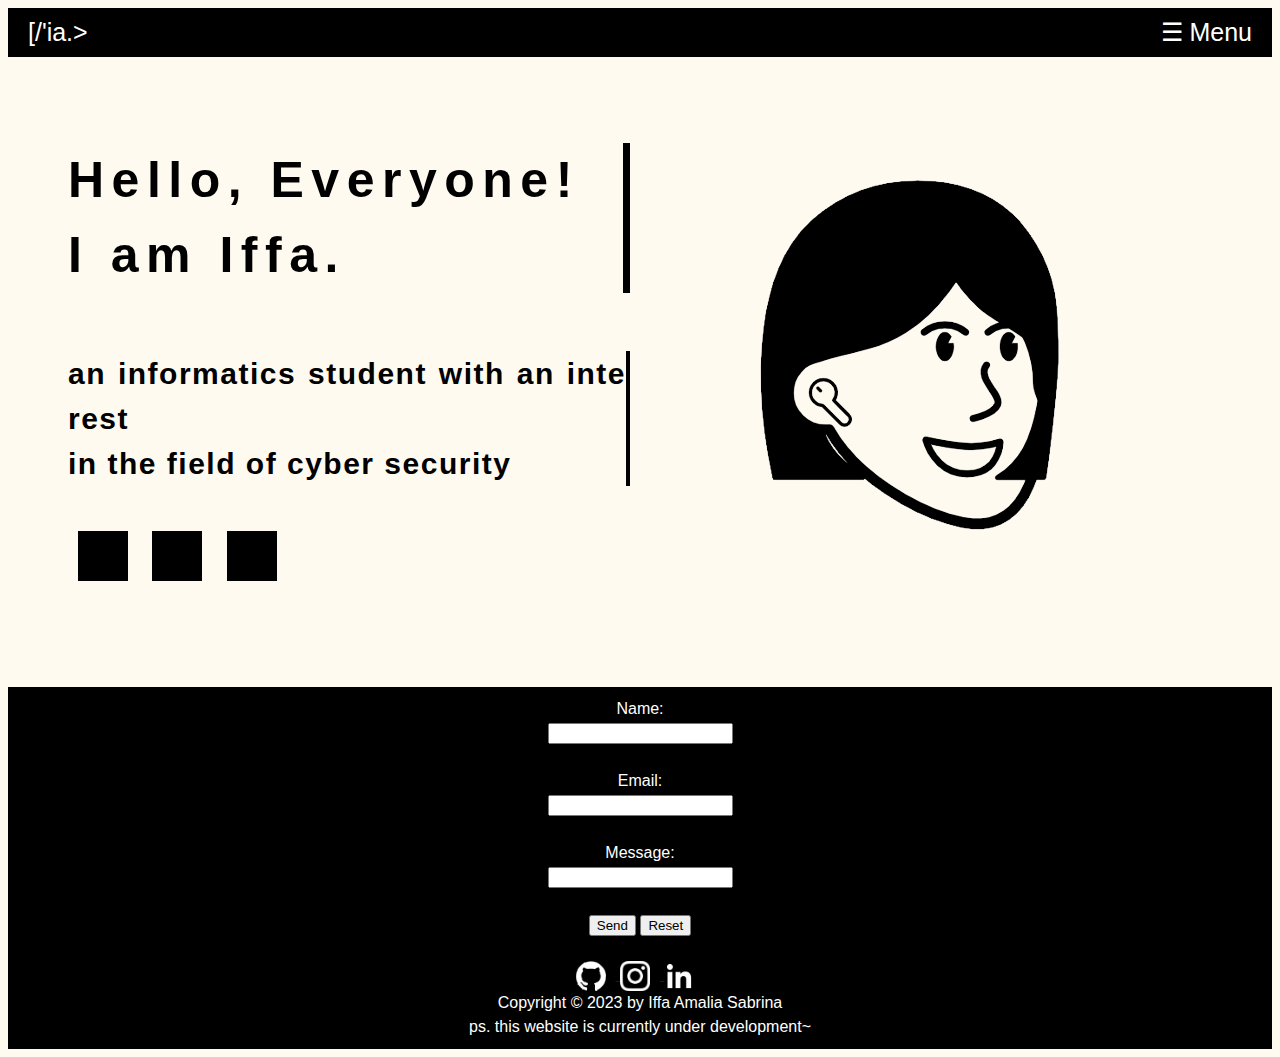
<file: index.html>
<!DOCTYPE html>
<html lang="en">
<head>
    <meta charset="UTF-8">
    <meta name="viewport" content="width=device-width, initial-scale=1.0">
    <link rel="stylesheet" href="style.css">
    <script src="quiz1.js" defer></script>
    <title>Homepage</title>
</head>
<body>
    <div class="header">
        <div class="initials">[/'ia.></div>
        <span class="menu" onclick="openNav()">&#9776; Menu</span>
        <div id="sbnav" class="sbnav">
            <a href="javascript:void(0)" class="closebtn" onclick="closeNav()">&times;</a>
            <a href="./">Home</a>
            <a href="./profile">Profile</a>
            <a href="./hometown">Hometown</a>
            <a href="./food">Local Food</a>
            <a href="./tourist">Tourist Place</a>
        </div>
    </div>
    <div class="content">
        <div class="text-content">
            <h1 class="a_typewriter">Hello, Everyone!<br>I am Iffa.</h1>
            <h2 class="b_typewriter">an informatics student with an interest <br> in the field of cyber security</h2>
            <div class="cube-container">
                <div id="cube1" class="cube"></div>
                <div id="cube2" class="cube"></div>
                <div id="cube3" class="cube"></div>
            </div>
        </div>
        <div class="portrait">
            <img src="notion1_transparent.png">
        </div>
    </div>
    <div class="footer">
        <form action="mailto:iffaamaliasabrina@gmail.com"
            method="post" enctype="multipart/form-data">
            Name:<br>
            <input type="text" name="name"><br><br>
            Email:<br>
            <input type="email" name="email"><br><br> 
            Message:<br> 
            <input name="message"><br><br>
            <button type="submit" value="Send">Send</button>
            <button type="reset" value="Reset">Reset</button>
        </form><br> 
        <a href="https://github.com/aleahfaa" target="_blank">
            <img src="discord.png" class="logo">
        </a>
        <a href="https://www.instagram.com/aleahfa_" target="_blank">
            <img src="instagram3.png" class="logo">
        </a>
        <a href="https://www.linkedin.com/in/iffa-amalia-sabrina/" target="_blank">
            <img src="linkedin.png" class="logo">
        </a>
        <br>
        Copyright &copy; 2023 by Iffa Amalia Sabrina<br>
        ps. this website is currently under development~
    </div>
</body>
</html>
</file>
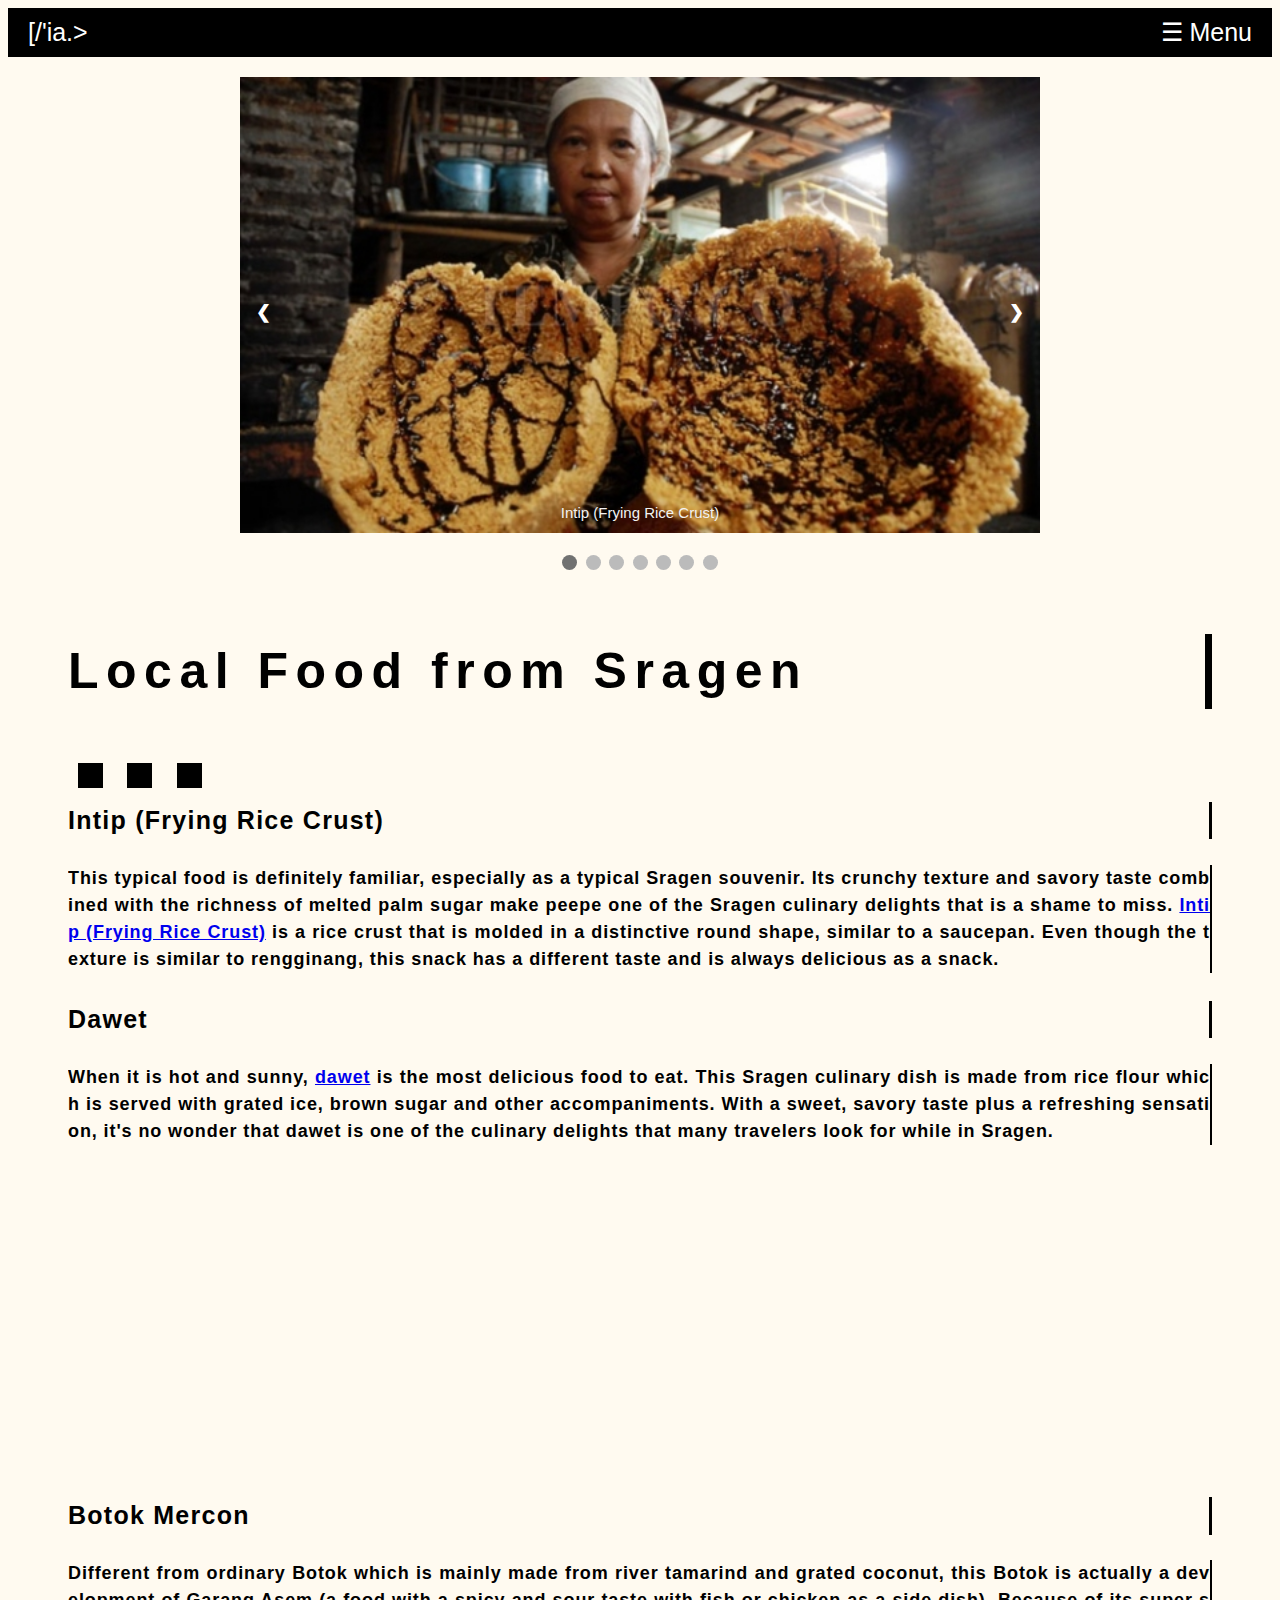
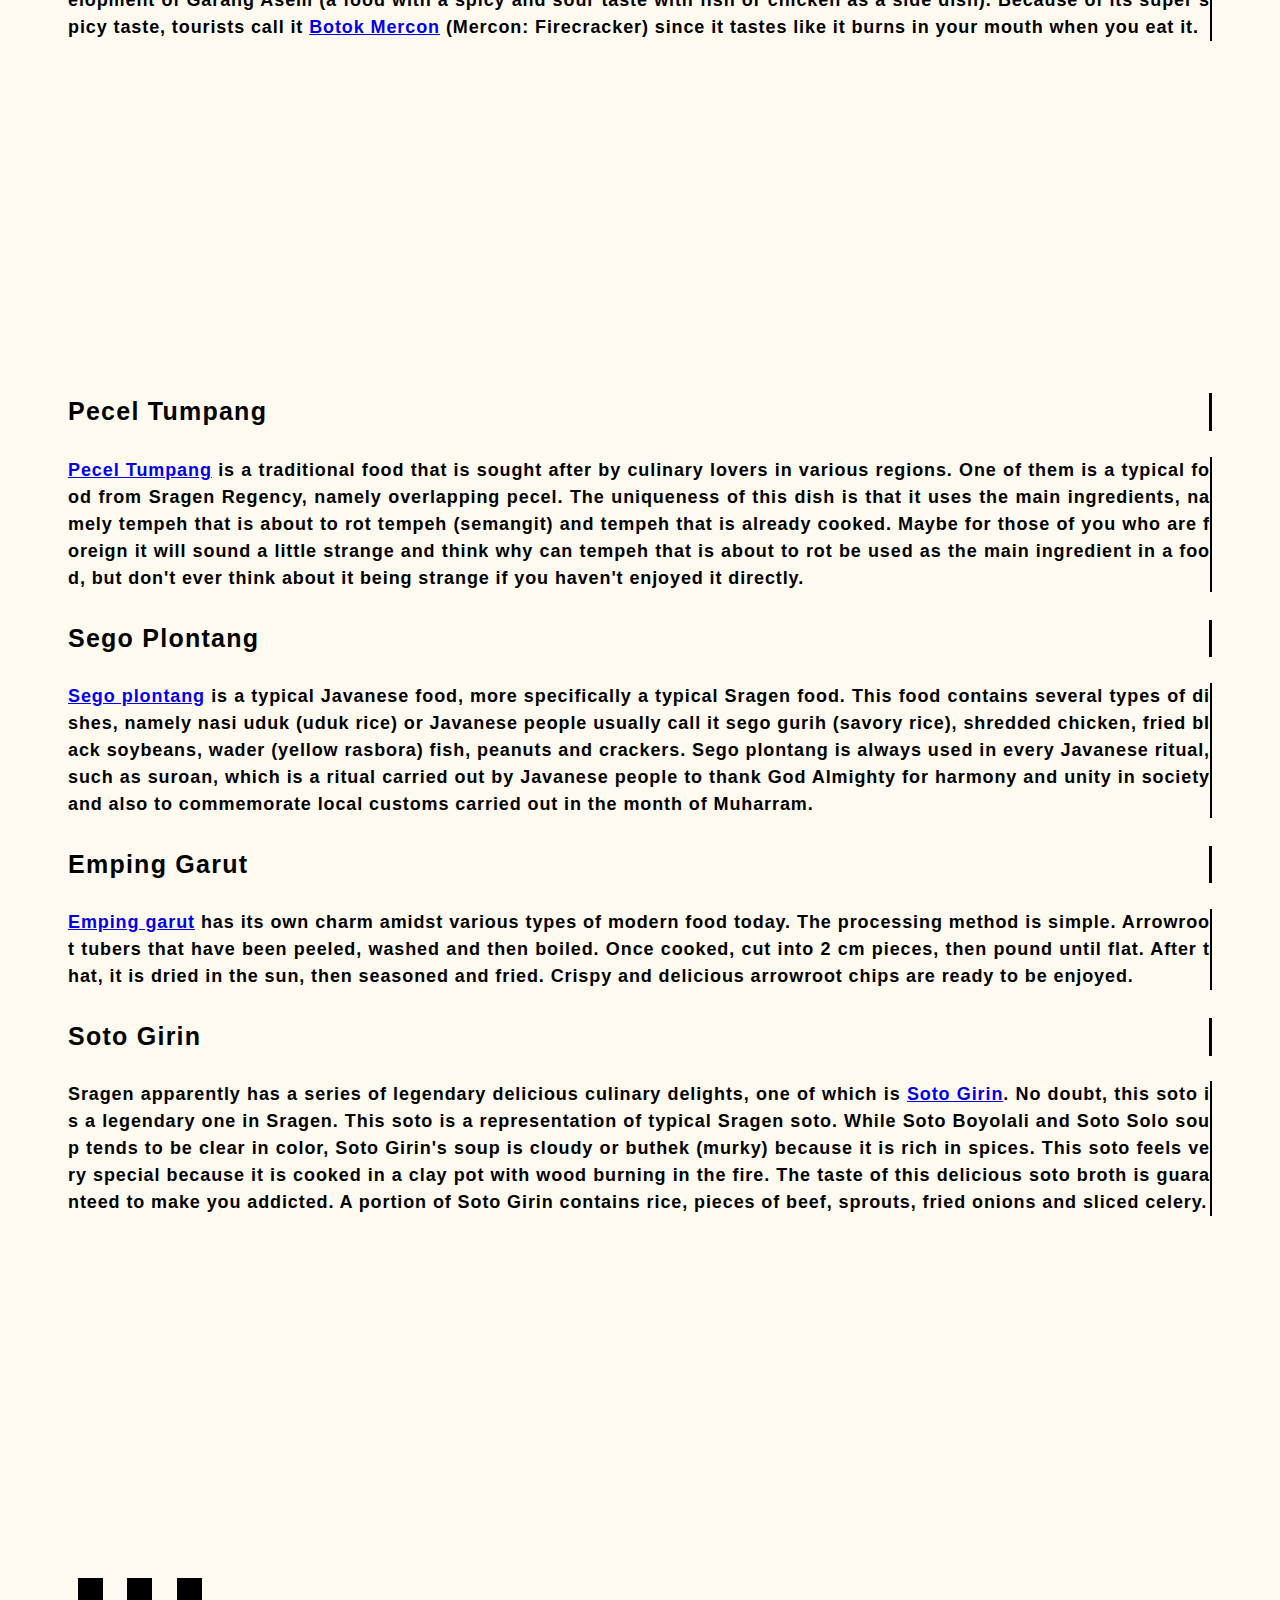
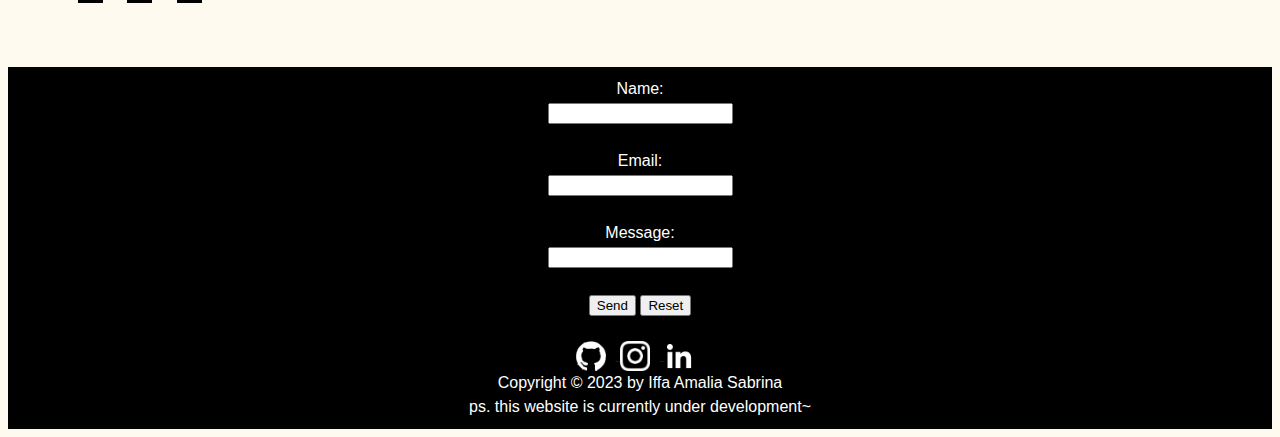
<file: food.html>
<!DOCTYPE html>
<html lang="en">
  <head>
    <meta charset="UTF-8" />
    <meta name="viewport" content="width=device-width, initial-scale=1.0" />
    <link rel="stylesheet" href="food.css" />
    <script src="food.js" defer></script>
    <title>Local Food</title>
  </head>
  <body>
    <div class="header">
      <div class="initials">[/'ia.></div>
      <span class="menu" onclick="openNav()">&#9776; Menu</span>
      <div id="sbnav" class="sbnav">
        <a href="javascript:void(0)" class="closebtn" onclick="closeNav()"
          >&times;</a
        >
        <a href="./">Home</a>
        <a href="./profile">Profile</a>
        <a href="./hometown">Hometown</a>
        <a href="./food">Local Food</a>
        <a href="./tourist">Tourist Place</a>
      </div>
    </div>
    <!-- Slideshow container -->
    <div class="slideshow-container">
      <!-- Full-width images with number and caption text -->
      <div class="mySlides fade">
        <img src="intipfood.jpg" style="width: 100%" />
        <div class="text">Intip (Frying Rice Crust)</div>
      </div>

      <div class="mySlides fade">
        <img src="dawet sragen.jpeg" style="width: 100%" />
        <div class="text">Dawet</div>
      </div>
      <div class="mySlides fade">
        <img src="botok mercon.jpeg.crdownload" style="width: 100%" />
        <div class="text">Botok Mercon</div>
      </div>
      <div class="mySlides fade">
        <img src="pecel tumpang.jpg" style="width: 100%" />
        <div class="text">Pecel Tumpang</div>
      </div>
      <div class="mySlides fade">
        <img src="sego plontang.jpg" style="width: 100%" />
        <div class="text">Sego Plontang</div>
      </div>
      <div class="mySlides fade">
        <img src="emping garut.jpg" style="width: 100%" />
        <div class="text">Emping Garut</div>
      </div>
      <div class="mySlides fade">
        <img src="soto girin.jpg" style="width: 100%" />
        <div class="text">Soto Girin</div>
      </div>

      <!-- Next and previous buttons -->
      <a class="prev" onclick="plusSlides(-1)">&#10094;</a>
      <a class="next" onclick="plusSlides(1)">&#10095;</a>
    </div>
    <br />

    <!-- The dots/circles -->
    <div style="text-align: center">
      <span class="dot" onclick="currentSlide(1)"></span>
      <span class="dot" onclick="currentSlide(2)"></span>
      <span class="dot" onclick="currentSlide(3)"></span>
      <span class="dot" onclick="currentSlide(4)"></span>
      <span class="dot" onclick="currentSlide(5)"></span>
      <span class="dot" onclick="currentSlide(6)"></span>
      <span class="dot" onclick="currentSlide(7)"></span>
    </div>
    <div class="content">
      <div class="text-content">
        <h1 class="a_typewriter">Local Food from Sragen</h1>
        <div class="cube-container">
          <div id="cube1" class="cube"></div>
          <div id="cube2" class="cube"></div>
          <div id="cube3" class="cube"></div>
        </div>
        <h2 class="b_typewriter">Intip (Frying Rice Crust)</h2>
        <p class="c_typewriter">
          This typical food is definitely familiar, especially as a typical
          Sragen souvenir. Its crunchy texture and savory taste combined with
          the richness of melted palm sugar make peepe one of the Sragen
          culinary delights that is a shame to miss.
          <a href="https://www.orami.co.id/magazine/kuliner-sragen">
            Intip (Frying Rice Crust)</a
          >
          is a rice crust that is molded in a distinctive round shape, similar
          to a saucepan. Even though the texture is similar to rengginang, this
          snack has a different taste and is always delicious as a snack.
        </p>
        <h2 class="b_typewriter">Dawet</h2>
        <p class="c_typewriter">
          When it is hot and sunny,
          <a href="https://www.orami.co.id/magazine/kuliner-sragen">dawet</a> is
          the most delicious food to eat. This Sragen culinary dish is made from
          rice flour which is served with grated ice, brown sugar and other
          accompaniments. With a sweet, savory taste plus a refreshing
          sensation, it's no wonder that dawet is one of the culinary delights
          that many travelers look for while in Sragen.
        </p>
        <div class="map-container">
          <iframe
            width="500"
            height="300"
            frameborder="0"
            style="border: 0"
            src="https://www.google.com/maps/embed?pb=!1m18!1m12!1m3!1d988.120242511423!2d111.06294391918882!3d-7.3971714993244625!2m3!1f0!2f0!3f0!3m2!1i1024!2i768!4f13.1!3m3!1m2!1s0x2e7a02f46e64ebe3%3A0xf874d3b6eb59feed!2sEs%20Dawet%20Kendil%20Sragen!5e0!3m2!1sen!2sid!4v1632308352439!5m2!1sen!2sid"
            allowfullscreen>
          </iframe>
        </div>
        <h2 class="b_typewriter">Botok Mercon</h2>
        <p class="c_typewriter">
          Different from ordinary Botok which is mainly made from river tamarind
          and grated coconut, this Botok is actually a development of Garang
          Asem (a food with a spicy and sour taste with fish or chicken as a
          side dish). Because of its super spicy taste, tourists call it
          <a
            href="https://visitjawatengah.jatengprov.go.id/id/kuliner/botok-mercon"
            >Botok Mercon</a
          >
          (Mercon: Firecracker) since it tastes like it burns in your mouth when
          you eat it.
        </p>
        <div class="map-container">
          <iframe
            width="500"
            height="300"
            frameborder="0"
            style="border: 0"
            src="https://www.google.com/maps/embed?pb=!1m18!1m12!1m3!1d3957.212656145667!2d110.94135659999999!3d-7.409647799999999!2m3!1f0!2f0!3f0!3m2!1i1024!2i768!4f13.1!3m3!1m2!1s0x2e7a051b456a5603%3A0x550df64528e78d41!2sWM.%20Botok%20Mercon%20Mbah%20Wiro!5e0!3m2!1sen!2sid!4v1632308587337!5m2!1sen!2sid"
            allowfullscreen>
          </iframe>
        </div>
        <h2 class="b_typewriter">Pecel Tumpang</h2>
        <p class="c_typewriter">
          <a
            href="https://www.hipwee.com/narasi/nikmatnya-nasi-tumpang-pecel-khas-kabupaten-sragen/"
            >Pecel Tumpang</a
          >
          is a traditional food that is sought after by culinary lovers in
          various regions. One of them is a typical food from Sragen Regency,
          namely overlapping pecel. The uniqueness of this dish is that it uses
          the main ingredients, namely tempeh that is about to rot tempeh
          (semangit) and tempeh that is already cooked. Maybe for those of you
          who are foreign it will sound a little strange and think why can
          tempeh that is about to rot be used as the main ingredient in a food,
          but don't ever think about it being strange if you haven't enjoyed it
          directly.
        </p>
        <h2 class="b_typewriter">Sego Plontang</h2>
        <p class="c_typewriter">
          <a
            href="https://kebudayaan.kemdikbud.go.id/bpsmpsangiran/sego-plontang-khas-sragen-ternyata-ini-maknanya/"
            >Sego plontang</a
          >
          is a typical Javanese food, more specifically a typical Sragen food.
          This food contains several types of dishes, namely nasi uduk (uduk
          rice) or Javanese people usually call it sego gurih (savory rice),
          shredded chicken, fried black soybeans, wader (yellow rasbora) fish,
          peanuts and crackers. Sego plontang is always used in every Javanese
          ritual, such as suroan, which is a ritual carried out by Javanese
          people to thank God Almighty for harmony and unity in society and also
          to commemorate local customs carried out in the month of Muharram.
        </p>
        <h2 class="b_typewriter">Emping Garut</h2>
        <p class="c_typewriter">
          <a
            href="https://sragenkab.go.id/jelajah-sukowati/emping-garut-dari-gesi.html"
            >Emping garut</a
          >
          has its own charm amidst various types of modern food today. The
          processing method is simple. Arrowroot tubers that have been peeled,
          washed and then boiled. Once cooked, cut into 2 cm pieces, then pound
          until flat. After that, it is dried in the sun, then seasoned and
          fried. Crispy and delicious arrowroot chips are ready to be enjoyed.
        </p>
        <h2 class="b_typewriter">Soto Girin</h2>
        <p class="c_typewriter">
          Sragen apparently has a series of legendary delicious culinary
          delights, one of which is
          <a
            href="https://soloraya.solopos.com/kuliner-legend-soto-girin-sragen-eksis-sejak-1953-pantang-dilewatkan-1115589"
            >Soto Girin</a
          >. No doubt, this soto is a legendary one in Sragen. This soto is a
          representation of typical Sragen soto. While Soto Boyolali and Soto
          Solo soup tends to be clear in color, Soto Girin's soup is cloudy or
          buthek (murky) because it is rich in spices. This soto feels very
          special because it is cooked in a clay pot with wood burning in the
          fire. The taste of this delicious soto broth is guaranteed to make you
          addicted. A portion of Soto Girin contains rice, pieces of beef,
          sprouts, fried onions and sliced celery.
        </p>
        <div class="map-container">
          <iframe
            width="500"
            height="300"
            frameborder="0"
            style="border: 0"
            src="https://www.google.com/maps/embed?pb=!1m18!1m12!1m3!1d3957.040261225863!2d111.02619989999998!3d-7.425979099999999!2m3!1f0!2f0!3f0!3m2!1i1024!2i768!4f13.1!3m3!1m2!1s0x2e7a0330b1b07509%3A0x6ab8f5ba384a65fa!2sSoto%20Girin!5e0!3m2!1sen!2sid!4v1632326987340!5m2!1sen!2sid"
            allowfullscreen>
          </iframe>
        </div>
        <div class="cube-container">
          <div id="cube1" class="cube"></div>
          <div id="cube2" class="cube"></div>
          <div id="cube3" class="cube"></div>
        </div>
      </div>
    </div>
    <div class="footer">
      <form action="mailto:iffaamaliasabrina@gmail.com"
            method="post" enctype="multipart/form-data">
            Name:<br>
            <input type="text" name="name"><br><br>
            Email:<br>
            <input type="email" name="email"><br><br> 
            Message:<br> 
            <input name="message"><br><br>
            <button type="submit" value="Send">Send</button>
            <button type="reset" value="Reset">Reset</button>
        </form><br> 
      <a href="https://github.com/aleahfaa" target="_blank">
        <img src="discord.png" class="logo" />
      </a>
      <a href="https://www.instagram.com/aleahfa_" target="_blank">
        <img src="instagram3.png" class="logo" />
      </a>
      <a
        href="https://www.linkedin.com/in/iffa-amalia-sabrina/"
        target="_blank">
        <img src="linkedin.png" class="logo" />
      </a>
      <br />
      Copyright &copy; 2023 by Iffa Amalia Sabrina<br />
      ps. this website is currently under development~
    </div>
  </body>
</html>
</file>
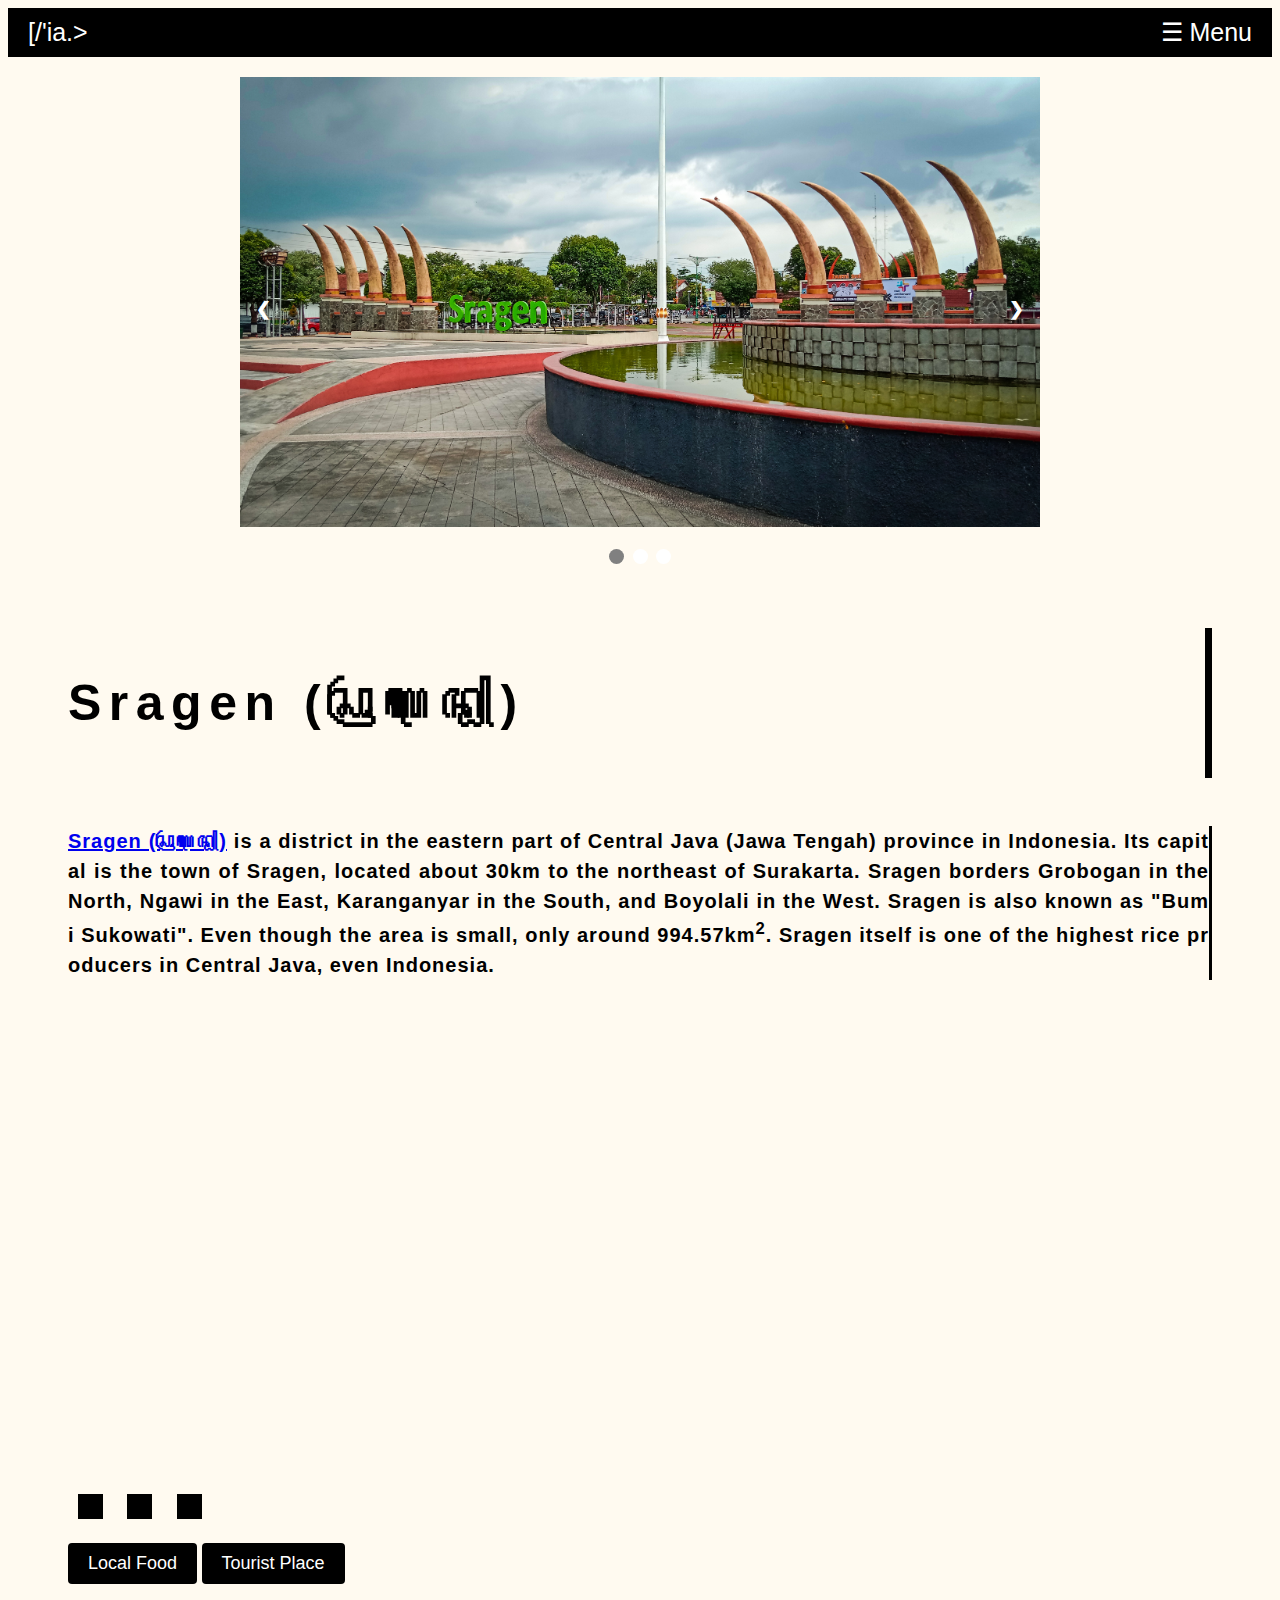
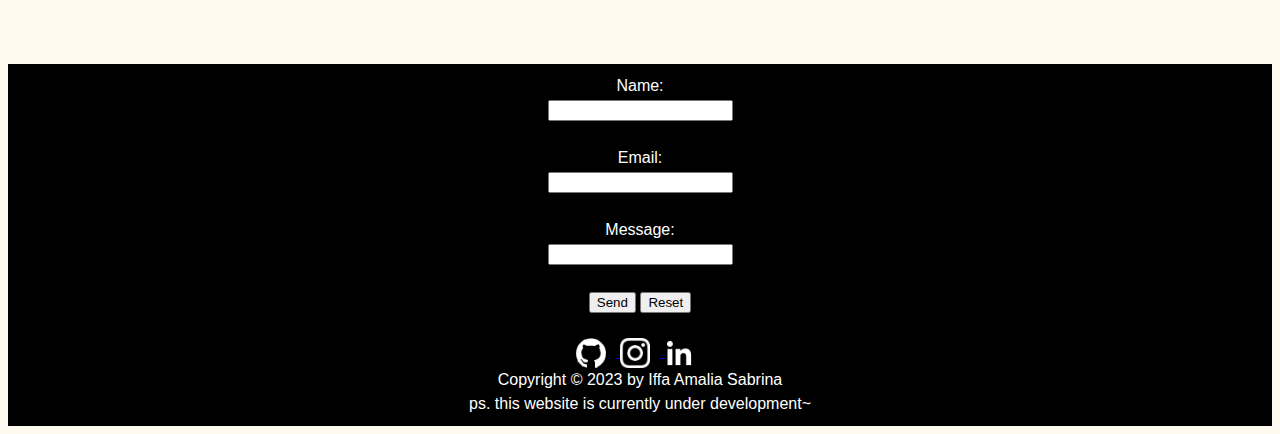
<file: hometown.html>
<!DOCTYPE html>
<html lang="en">
  <head>
    <meta charset="UTF-8" />
    <meta name="viewport" content="width=device-width, initial-scale=1.0" />
    <link rel="stylesheet" href="hometown.css" />
    <script src="hometown.js" defer></script>
    <title>Hometown</title>
  </head>
  <body>
    <div class="header">
      <div class="initials">[/'ia.></div>
      <span class="menu" onclick="openNav()">&#9776; Menu</span>
      <div id="sbnav" class="sbnav">
        <a href="javascript:void(0)" class="closebtn" onclick="closeNav()"
          >&times;</a
        >
        <a href="./">Home</a>
        <a href="./profile">Profile</a>
        <a href="./hometown">Hometown</a>
        <a href="./food">Local Food</a>
        <a href="./tourist">Tourist Place</a>
      </div>
    </div>
    <div class="slideshow-container">
      <div class="mySlides fade">
        <img src="sragen.jpg" style="width: 100%" />
      </div>

      <div class="mySlides fade">
        <img src="sragen2.jpg" style="width: 100%" />
      </div>

      <div class="mySlides fade">
        <img src="sragen3.jpg" style="width: 100%" />
      </div>

      <a class="prev" onclick="plusSlides(-1)">&#10094;</a>
      <a class="next" onclick="plusSlides(1)">&#10095;</a>
    </div>
    <br />

    <div style="text-align: center">
      <span class="dot" onclick="currentSlide(1)"></span>
      <span class="dot" onclick="currentSlide(2)"></span>
      <span class="dot" onclick="currentSlide(3)"></span>
    </div>
    <div class="content">
      <div class="text-content">
        <h1 class="a_typewriter">Sragen (ꦱꦿꦒꦺꦤ꧀)</h1>
        <h3 class="b_typewriter">
          <a
            href="https://id.wikipedia.org/wiki/Kabupaten_Sragen"
            target="_blank"
            >Sragen (ꦱꦿꦒꦺꦤ꧀)</a
          >
          is a district in the eastern part of Central Java (Jawa Tengah)
          province in Indonesia. Its capital is the town of Sragen, located
          about 30km to the northeast of Surakarta. Sragen borders Grobogan in
          the North, Ngawi in the East, Karanganyar in the South, and Boyolali
          in the West. Sragen is also known as "Bumi Sukowati". Even though the
          area is small, only around 994.57km<sup>2</sup>. Sragen itself is one
          of the highest rice producers in Central Java, even Indonesia.
        </h3>
        <div class="map-container">
          <iframe
            width="600"
            height="450"
            frameborder="0"
            style="border: 0"
            src="https://www.google.com/maps/embed?pb=!1m18!1m12!1m3!1d7914.06598973407!2d110.89991532797068!3d-7.428076018380787!2m3!1f0!2f0!3f0!3m2!1i1024!2i768!4f13.1!3m3!1m2!1s0x2e6bb53c59b86167%3A0x57adfbf24266c861!2sSragen%20Regency%2C%20Central%20Java%2C%20Indonesia!5e0!3m2!1sen!2sus!4v1632240102423!5m2!1sen!2sus"
            allowfullscreen>
          </iframe>
        </div>
        <div class="cube-container">
          <div id="cube1" class="cube"></div>
          <div id="cube2" class="cube"></div>
          <div id="cube3" class="cube"></div>
        </div>
        <div class="buttons-container">
          <a href="./food" class="button">Local Food</a>
          <a href="./tourist" class="button">Tourist Place</a>
        </div>
      </div>
    </div>
    <div class="footer">
      <form
        action="mailto:iffaamaliasabrina@gmail.com"
        method="post"
        enctype="multipart/form-data">
        Name:<br />
        <input type="text" name="name" /><br /><br />
        Email:<br />
        <input type="email" name="email" /><br /><br />
        Message:<br />
        <input name="message" /><br /><br />
        <button type="submit" value="Send">Send</button>
        <button type="reset" value="Reset">Reset</button>
      </form>
      <br />
      <a href="https://github.com/aleahfaa" target="_blank">
        <img src="discord.png" class="logo" />
      </a>
      <a href="https://www.instagram.com/aleahfa_" target="_blank">
        <img src="instagram3.png" class="logo" />
      </a>
      <a
        href="https://www.linkedin.com/in/iffa-amalia-sabrina/"
        target="_blank">
        <img src="linkedin.png" class="logo" />
      </a>
      <br />
      Copyright &copy; 2023 by Iffa Amalia Sabrina<br />
      ps. this website is currently under development~
    </div>
  </body>
</html>
</file>
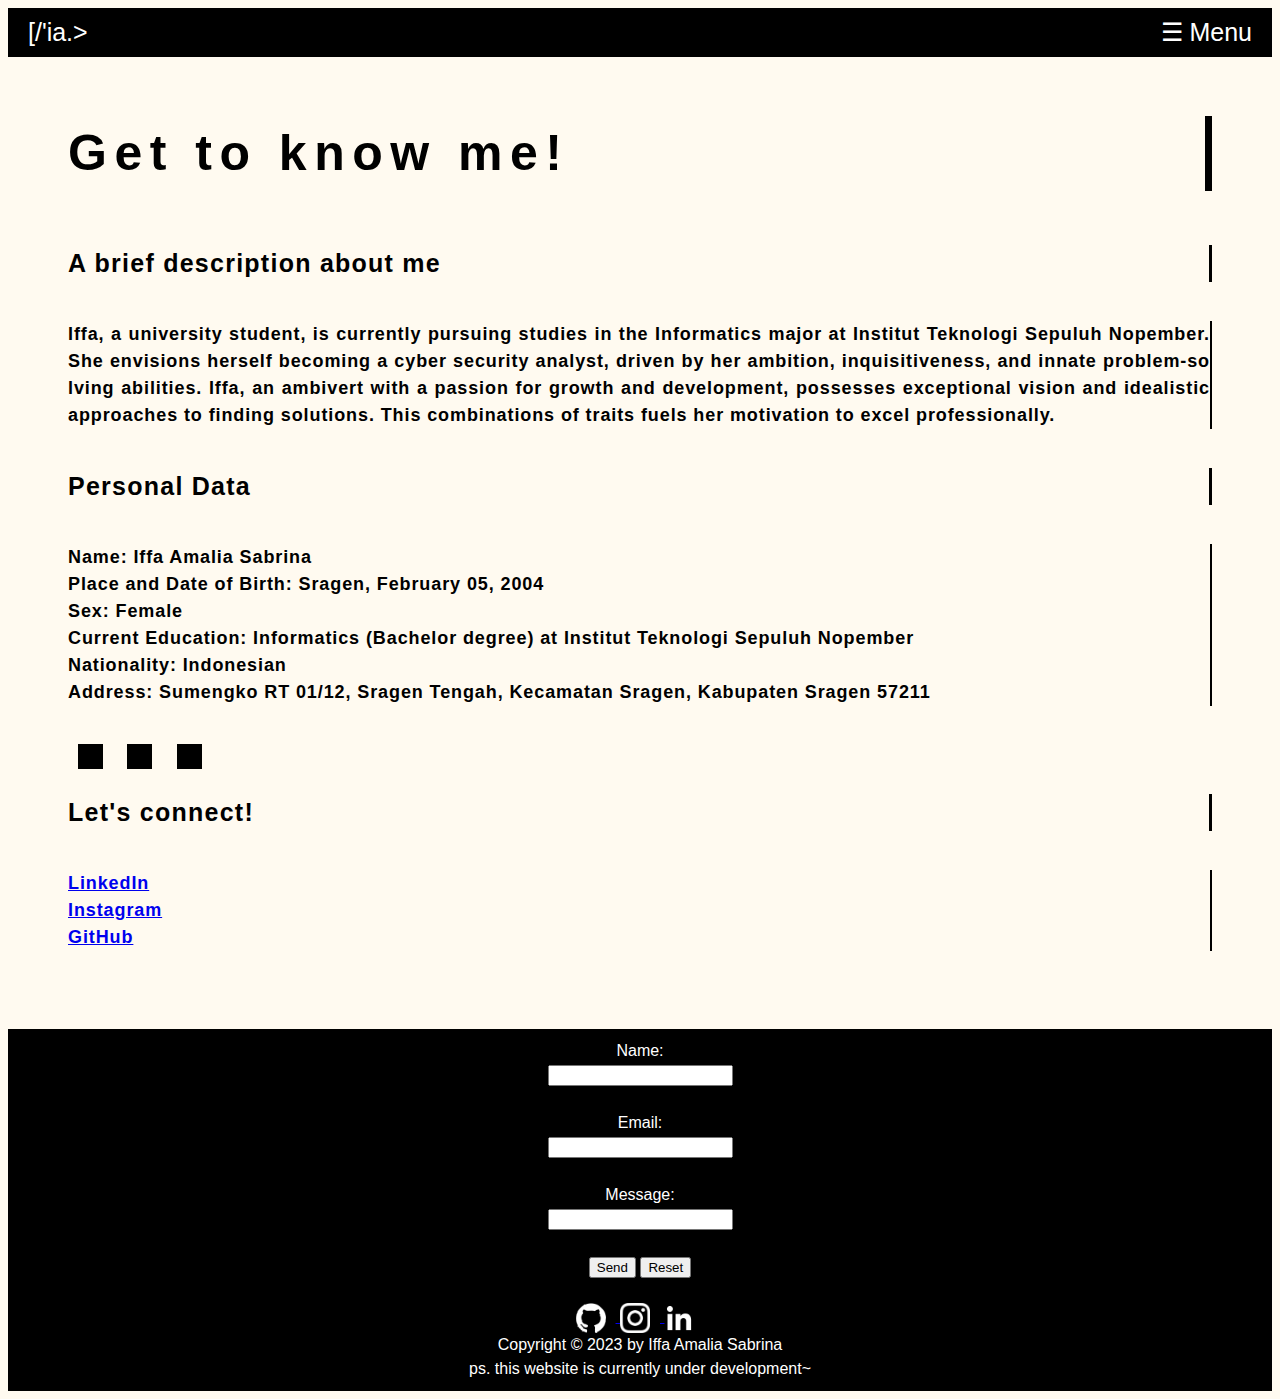
<file: profile.html>
<!DOCTYPE html>
<html lang="en">
<head>
    <meta charset="UTF-8">
    <meta name="viewport" content="width=device-width, initial-scale=1.0">
    <link rel="stylesheet" href="profile.css">
    <script src="profile.js" defer></script>
    <title>Profile</title>
</head>
<body>
    <div class="header">
        <div class="initials">[/'ia.></div>
        <span class="menu" onclick="openNav()">&#9776; Menu</span>
        <div id="sbnav" class="sbnav">
            <a href="javascript:void(0)" class="closebtn" onclick="closeNav()">&times;</a>
            <a href="./">Home</a>
            <a href="./profile">Profile</a>
            <a href="./hometown">Hometown</a>
            <a href="./food">Local Food</a>
            <a href="./tourist">Tourist Place</a>
        </div>
    </div>
    <div class="content">
        <div class="text-content">
            <h1 class="a_typewriter">Get to know me!</h1>
            <h2 class="b_typewriter">A brief description about me</h2>
            <p class="c_typewriter">Iffa, a university student, is currently pursuing studies in the Informatics major at Institut Teknologi Sepuluh Nopember.
                She envisions herself becoming a cyber security analyst, driven by her ambition, inquisitiveness, and innate problem-solving abilities.
                Iffa, an ambivert with a passion for growth and development, possesses exceptional vision and idealistic approaches to finding solutions.
                This combinations of traits fuels her motivation to excel professionally.
            </p>
            <h2 class="b_typewriter">Personal Data</h2>
            <p class="c_typewriter">Name: Iffa Amalia Sabrina<br>
                Place and Date of Birth: Sragen, February 05, 2004<br>
                Sex: Female<br>
                Current Education: Informatics (Bachelor degree) at Institut Teknologi Sepuluh Nopember<br>
                Nationality: Indonesian<br>
                Address: Sumengko RT 01/12, Sragen Tengah, Kecamatan Sragen, Kabupaten Sragen 57211<br>
            </p>
            <div class="cube-container">
                <div id="cube1" class="cube"></div>
                <div id="cube2" class="cube"></div>
                <div id="cube3" class="cube"></div>
            </div>
            <h2 class="b_typewriter">Let's connect!</h2>
            <p class="c_typewriter"><a href="https://www.linkedin.com/in/iffa-amalia-sabrina/" target="_blank">LinkedIn</a><br>
                <a href="https://www.instagram.com/aleahfa_" target="_blank">Instagram</a><br>
                <a href="https://github.com/aleahfaa" target="_blank">GitHub</a>
            </p>
        </div>
    </div>
    <div class="footer">
        <form action="mailto:iffaamaliasabrina@gmail.com"
            method="post" enctype="multipart/form-data">
            Name:<br>
            <input type="text" name="name"><br><br>
            Email:<br>
            <input type="email" name="email"><br><br> 
            Message:<br> 
            <input name="message"><br><br>
            <button type="submit" value="Send">Send</button>
            <button type="reset" value="Reset">Reset</button>
        </form><br> 
        <a href="https://github.com/aleahfaa" target="_blank">
            <img src="discord.png" class="logo">
        </a>
        <a href="https://www.instagram.com/aleahfa_" target="_blank">
            <img src="instagram3.png" class="logo">
        </a>
        <a href="https://www.linkedin.com/in/iffa-amalia-sabrina/" target="_blank">
            <img src="linkedin.png" class="logo">
        </a>
        <br>
        Copyright &copy; 2023 by Iffa Amalia Sabrina<br>
        ps. this website is currently under development~
    </div>
</body>
</html>
</file>
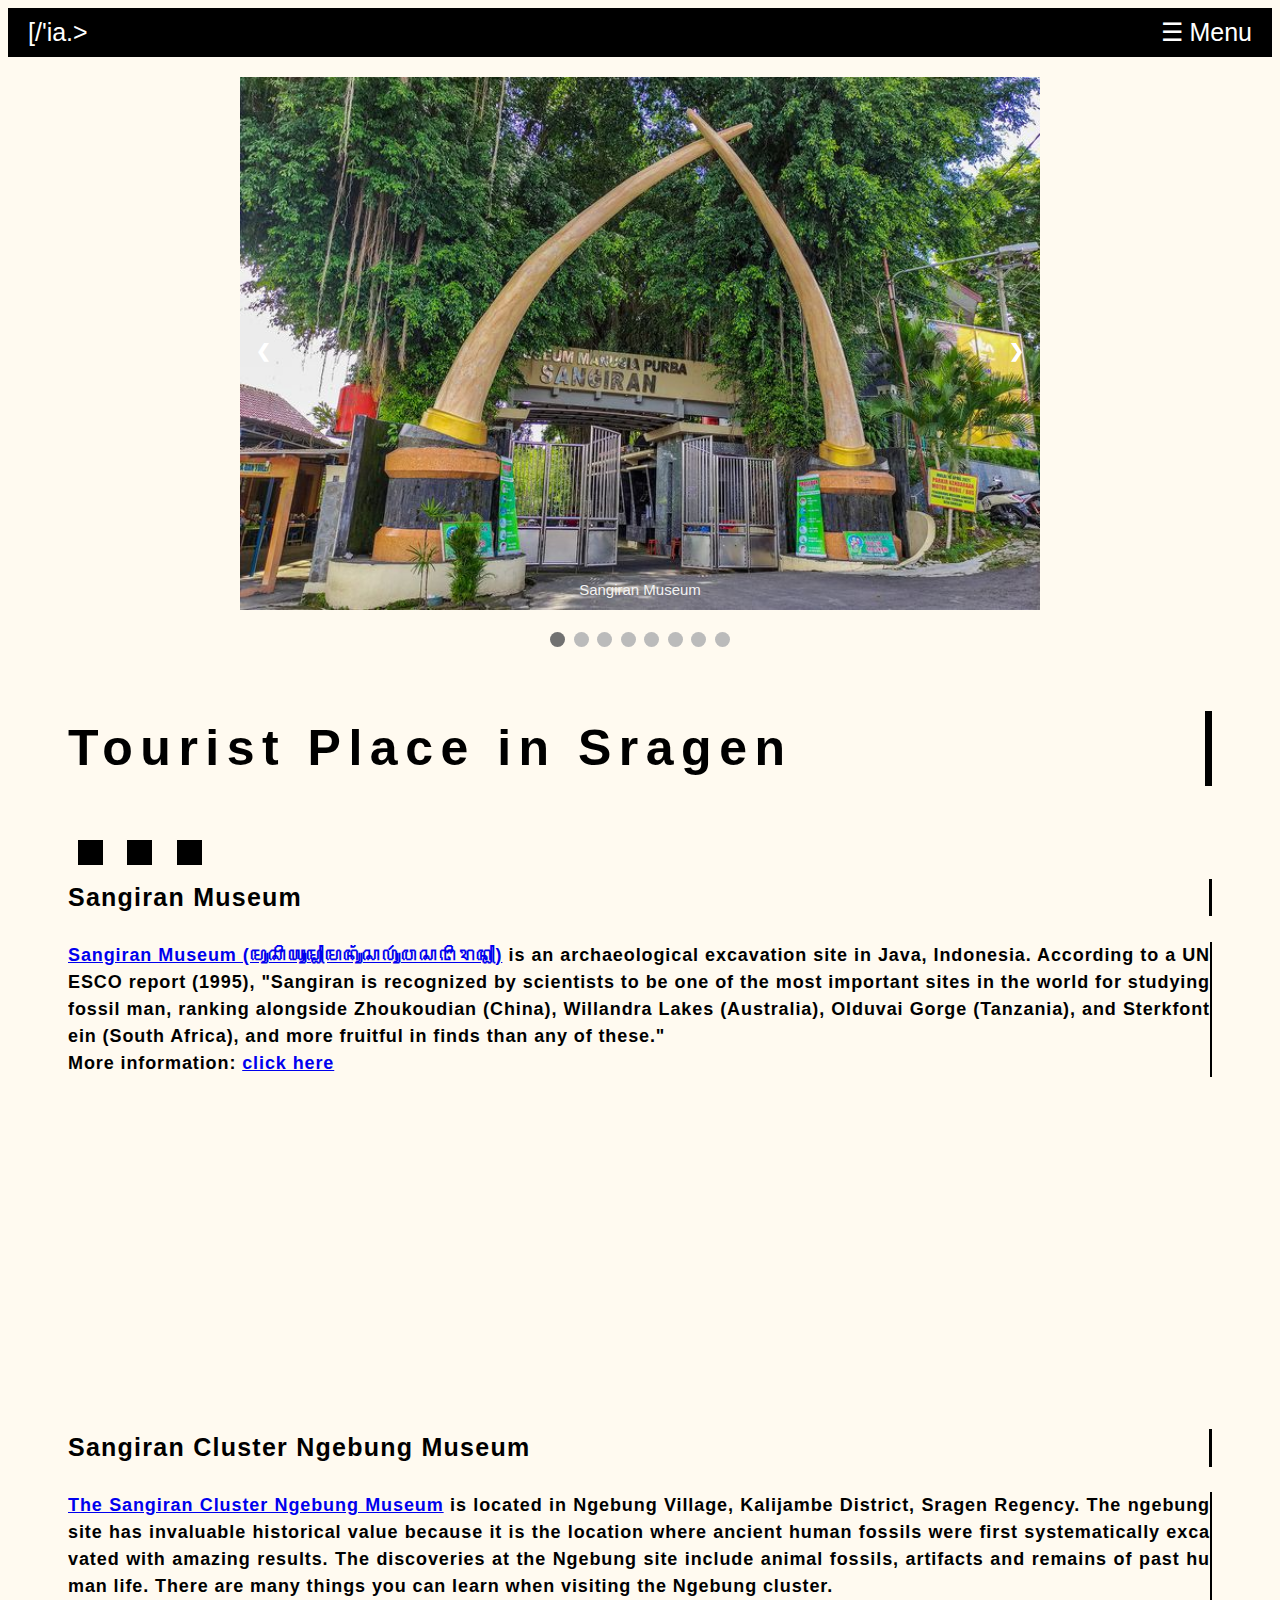
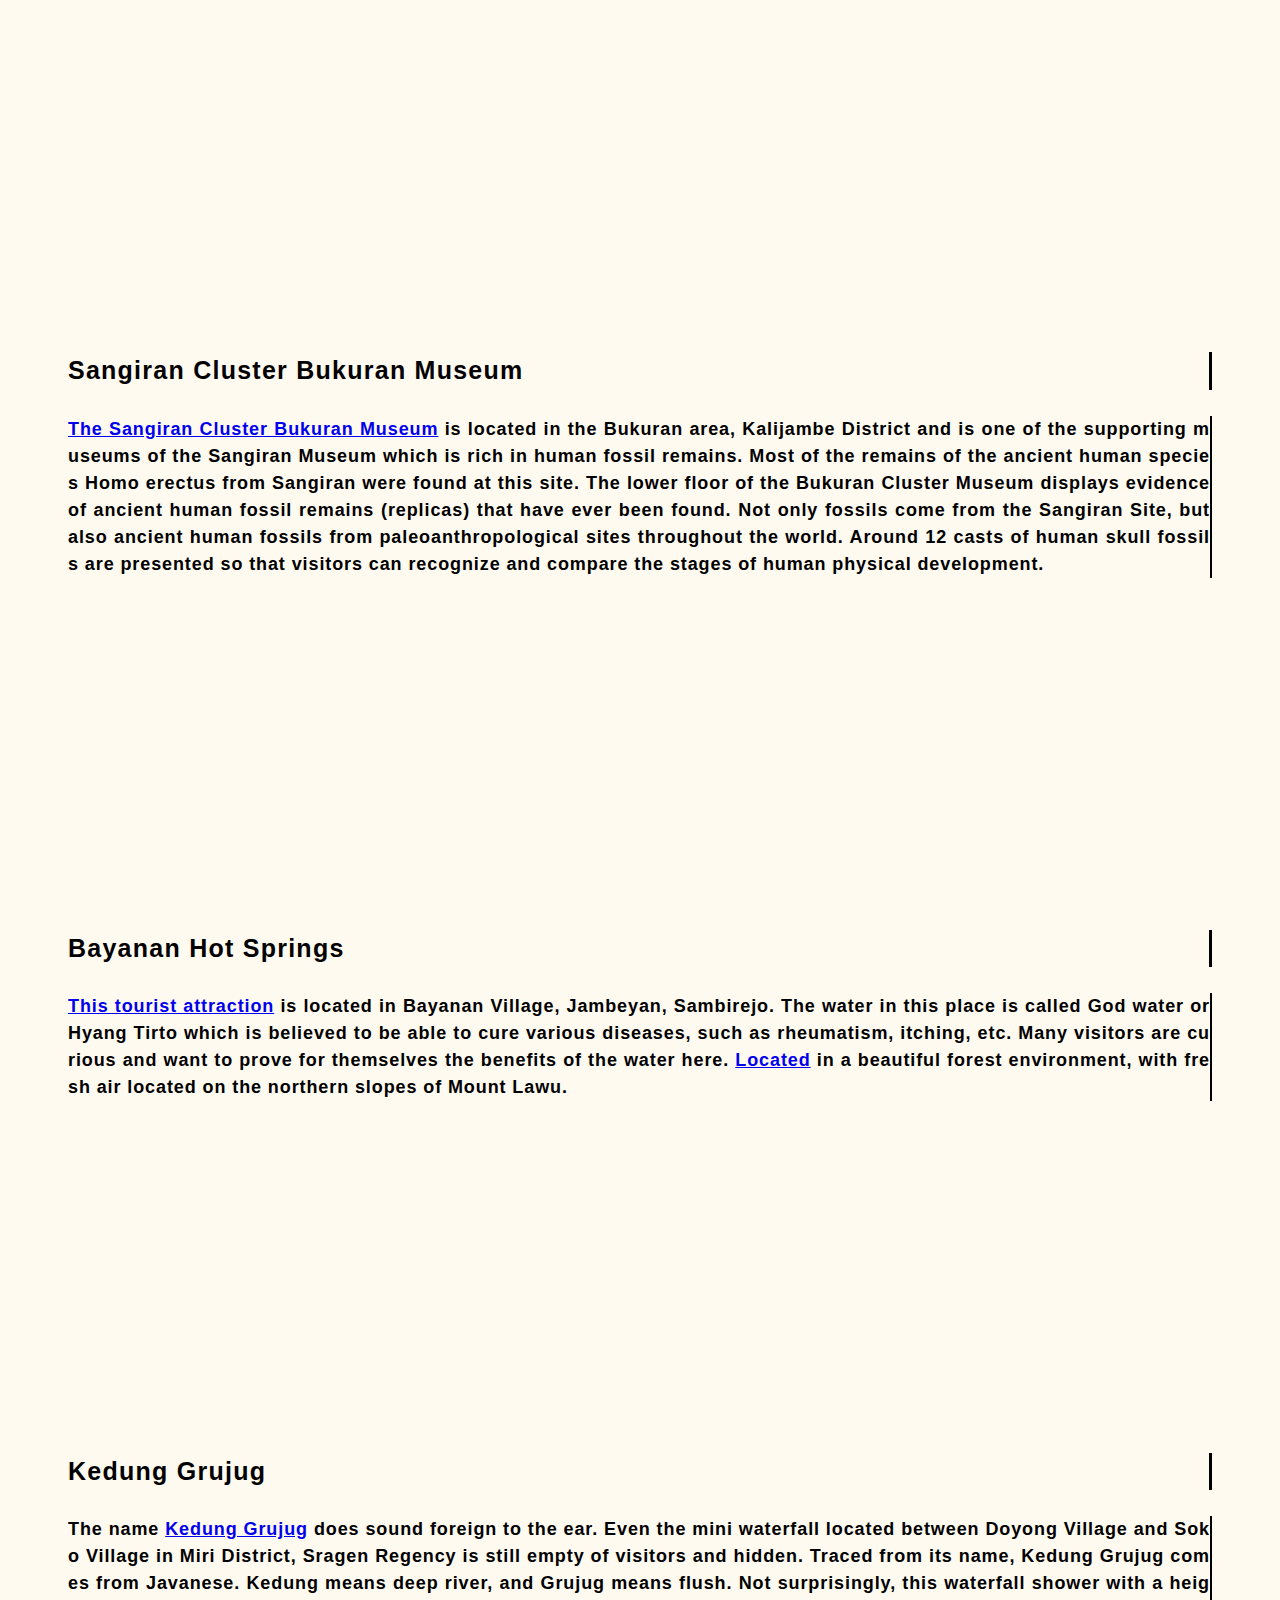
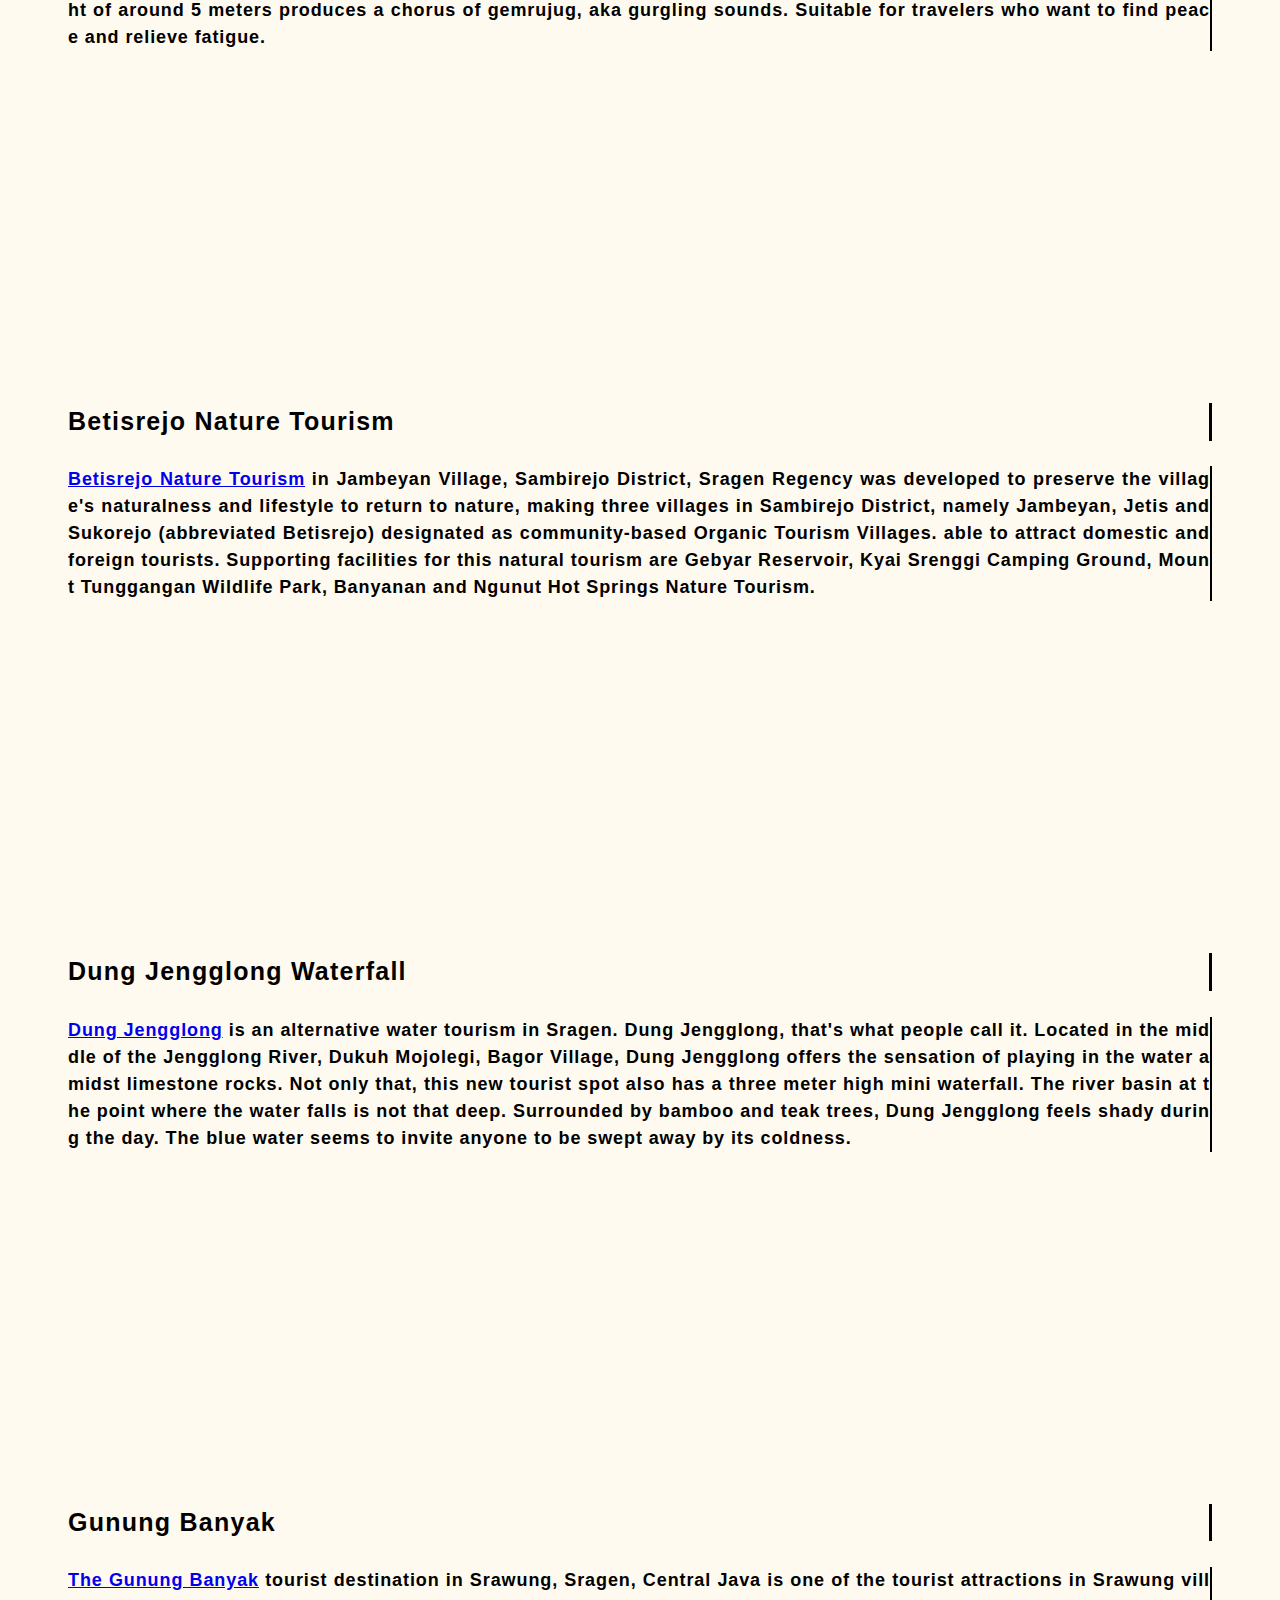
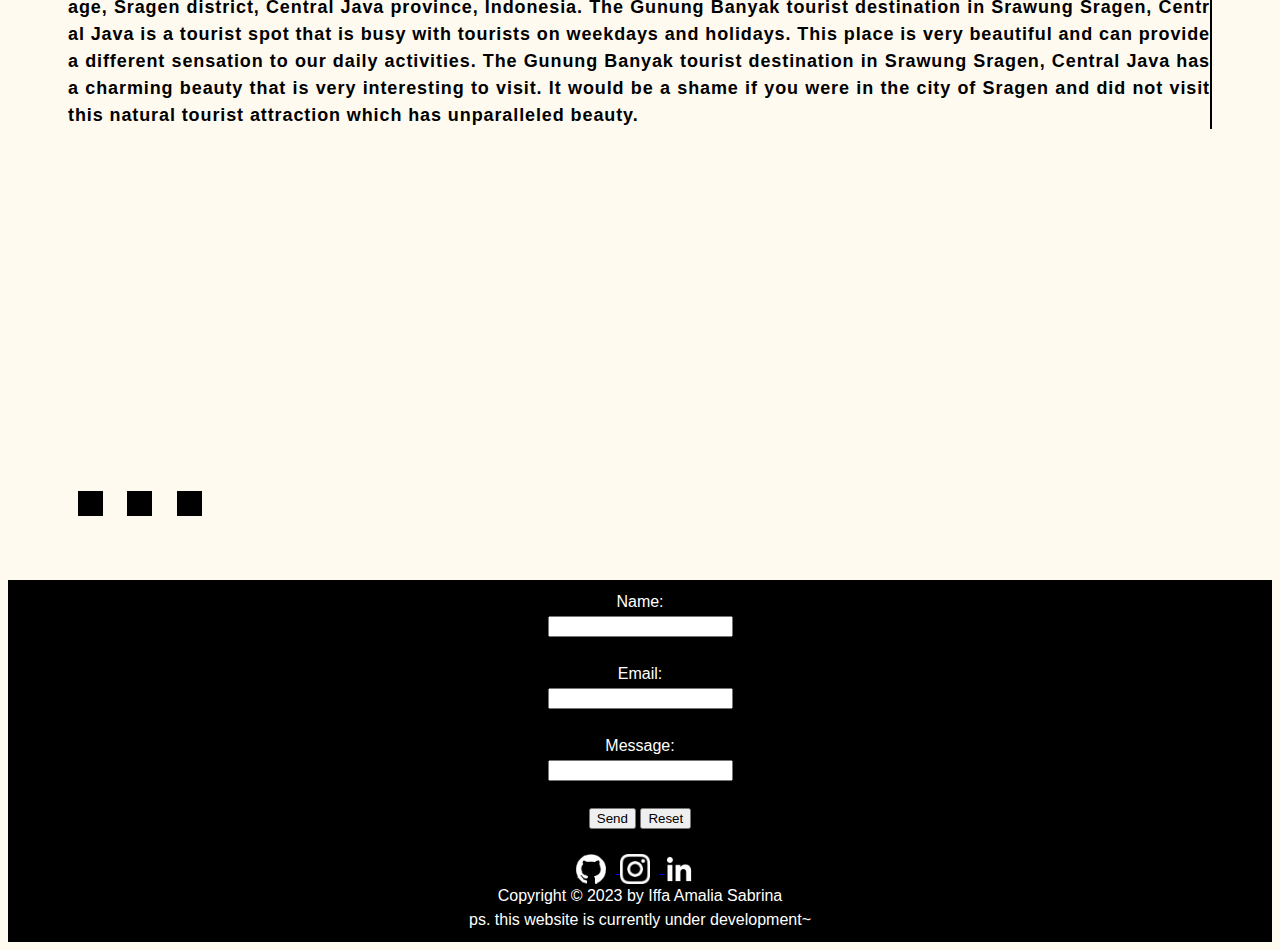
<file: tourist.html>
<!DOCTYPE html>
<html lang="en">
  <head>
    <meta charset="UTF-8" />
    <meta name="viewport" content="width=device-width, initial-scale=1.0" />
    <link rel="stylesheet" href="tourist.css" />
    <script src="tourist.js" defer></script>
    <title>Tourist Place</title>
  </head>
  <body>
    <div class="header">
      <div class="initials">[/'ia.></div>
      <span class="menu" onclick="openNav()">&#9776; Menu</span>
      <div id="sbnav" class="sbnav">
        <a href="javascript:void(0)" class="closebtn" onclick="closeNav()"
          >&times;</a
        >
        <a href="./">Home</a>
        <a href="./profile">Profile</a>
        <a href="./hometown">Hometown</a>
        <a href="./food">Local Food</a>
        <a href="./tourist">Tourist Place</a>
      </div>
    </div>
    <!-- Slideshow container -->
    <div class="slideshow-container">
      <!-- Full-width images with number and caption text -->
      <div class="mySlides fade">
        <img src="sangiran.jpg" style="width: 100%" />
        <div class="text">Sangiran Museum</div>
      </div>

      <div class="mySlides fade">
        <img src="klaster ngebung.jpg" style="width: 100%" />
        <div class="text">Sangiran Cluster Ngebung Museum</div>
      </div>
      <div class="mySlides fade">
        <img src="kluster bukuran.jpg" style="width: 100%" />
        <div class="text">Sangiran Cluster Bukuran Museum</div>
      </div>
      <div class="mySlides fade">
        <img src="bayanan.jpg" style="width: 100%" />
        <div class="text">Bayanan Hot Springs</div>
      </div>
      <div class="mySlides fade">
        <img src="kedung grujug.jpg" style="width: 100%" />
        <div class="text">Kedung Grujug</div>
      </div>
      <div class="mySlides fade">
        <img src="batisrejo.jpg" style="width: 100%" />
        <div class="text">Betisrejo Nature Tourism</div>
      </div>
      <div class="mySlides fade">
        <img src="dung jengglong.jpg" style="width: 100%" />
        <div class="text">Dung Jengglong Waterfall</div>
      </div>
      <div class="mySlides fade">
        <img src="gunung banyak.jpg" style="width: 100%" />
        <div class="text">Gunung Banyak</div>
      </div>

      <!-- Next and previous buttons -->
      <a class="prev" onclick="plusSlides(-1)">&#10094;</a>
      <a class="next" onclick="plusSlides(1)">&#10095;</a>
    </div>
    <br />

    <!-- The dots/circles -->
    <div style="text-align: center">
      <span class="dot" onclick="currentSlide(1)"></span>
      <span class="dot" onclick="currentSlide(2)"></span>
      <span class="dot" onclick="currentSlide(3)"></span>
      <span class="dot" onclick="currentSlide(4)"></span>
      <span class="dot" onclick="currentSlide(5)"></span>
      <span class="dot" onclick="currentSlide(6)"></span>
      <span class="dot" onclick="currentSlide(7)"></span>
      <span class="dot" onclick="currentSlide(7)"></span>
    </div>
    <div class="content">
      <div class="text-content">
        <h1 class="a_typewriter">Tourist Place in Sragen</h1>
        <div class="cube-container">
          <div id="cube1" class="cube"></div>
          <div id="cube2" class="cube"></div>
          <div id="cube3" class="cube"></div>
        </div>
        <h2 class="b_typewriter">Sangiran Museum</h2>
        <p class="c_typewriter">
          <a href="https://en.wikipedia.org/wiki/Sangiran"
            >Sangiran Museum (ꦩꦸꦱꦶꦪꦸꦩ꧀ꦩꦤꦸꦁꦱꦥꦸꦂꦮꦱꦔꦶꦫꦤ꧀)</a
          >
          is an archaeological excavation site in Java, Indonesia. According to
          a UNESCO report (1995), "Sangiran is recognized by scientists to be
          one of the most important sites in the world for studying fossil man,
          ranking alongside Zhoukoudian (China), Willandra Lakes (Australia),
          Olduvai Gorge (Tanzania), and Sterkfontein (South Africa), and more
          fruitful in finds than any of these."<br />
          More information:
          <a
            href="https://www.kemdikbud.go.id/main/blog/2017/04/mengenal-situs-manusia-purba-sangiran"
            >click here</a
          >
        </p>
        <div class="map-container">
          <iframe
            width="500"
            height="300"
            frameborder="0"
            style="border: 0"
            src="https://www.google.com/maps/embed?pb=!1m18!1m12!1m3!1d15824.348039306451!2d110.81515528715822!3d-7.4556261999999975!2m3!1f0!2f0!3f0!3m2!1i1024!2i768!4f13.1!3m3!1m2!1s0x2e7a11d3e57214d9%3A0xb8e15b773c8a3976!2sSitus%20Manusia%20Purba%20Sangiran!5e0!3m2!1sen!2sid!4v1695812808723!5m2!1sen!2sid"
            allowfullscreen>
          </iframe>
        </div>
        <h2 class="b_typewriter">Sangiran Cluster Ngebung Museum</h2>
        <p class="c_typewriter">
          <a
            href="https://sragenkab.go.id/jelajah-sukowati/museum-sangiran-klaster-ngebung.html"
            >The Sangiran Cluster Ngebung Museum</a
          >
          is located in Ngebung Village, Kalijambe District, Sragen Regency. The
          ngebung site has invaluable historical value because it is the
          location where ancient human fossils were first systematically
          excavated with amazing results. The discoveries at the Ngebung site
          include animal fossils, artifacts and remains of past human life.
          There are many things you can learn when visiting the Ngebung cluster.
        </p>
        <div class="map-container">
          <iframe
            width="500"
            height="300"
            frameborder="0"
            style="border: 0"
            src="https://www.google.com/maps/embed?pb=!1m18!1m12!1m3!1d15824.348039306451!2d110.81515528715822!3d-7.4556261999999975!2m3!1f0!2f0!3f0!3m2!1i1024!2i768!4f13.1!3m3!1m2!1s0x2e7a11dcb56d0863%3A0xd48d17f29e511df6!2sMuseum%20Manusia%20Purba%20Klaster%20Ngebung!5e0!3m2!1sen!2sid!4v1695813125259!5m2!1sen!2sid"
            allowfullscreen>
          </iframe>
        </div>
        <h2 class="b_typewriter">Sangiran Cluster Bukuran Museum</h2>
        <p class="c_typewriter">
          <a
            href="https://sragenkab.go.id/jelajah-sukowati/museum-manusia-purba-sangiran-klaster-bukuran.html"
            >The Sangiran Cluster Bukuran Museum</a
          >
          is located in the Bukuran area, Kalijambe District and is one of the
          supporting museums of the Sangiran Museum which is rich in human
          fossil remains. Most of the remains of the ancient human species Homo
          erectus from Sangiran were found at this site. The lower floor of the
          Bukuran Cluster Museum displays evidence of ancient human fossil
          remains (replicas) that have ever been found. Not only fossils come
          from the Sangiran Site, but also ancient human fossils from
          paleoanthropological sites throughout the world. Around 12 casts of
          human skull fossils are presented so that visitors can recognize and
          compare the stages of human physical development.
        </p>
        <div class="map-container">
          <iframe
            width="500"
            height="300"
            frameborder="0"
            style="border: 0"
            src="https://www.google.com/maps/embed?pb=!1m18!1m12!1m3!1d15824.601951054186!2d110.83797099987468!3d-7.448597730999624!2m3!1f0!2f0!3f0!3m2!1i1024!2i768!4f13.1!3m3!1m2!1s0x2e7a11cd00000001%3A0x306f10add64f825d!2sMuseum%20Manusia%20Purba%20Klaster%20Bukuran!5e0!3m2!1sen!2sid!4v1695813730865!5m2!1sen!2sid"
            allowfullscreen>
          </iframe>
        </div>
        <h2 class="b_typewriter">Bayanan Hot Springs</h2>
        <p class="c_typewriter">
          <a
            href="https://visitjawatengah.jatengprov.go.id/id/regency/kabupaten-sragen/destinasi-wisata/pemandian-air-panas-bayanan"
            >This tourist attraction</a
          >
          is located in Bayanan Village, Jambeyan, Sambirejo. The water in this
          place is called God water or Hyang Tirto which is believed to be able
          to cure various diseases, such as rheumatism, itching, etc. Many
          visitors are curious and want to prove for themselves the benefits of
          the water here.
          <a href="http://sitagen.sragenkab.go.id/wisata/238">Located</a> in a
          beautiful forest environment, with fresh air located on the northern
          slopes of Mount Lawu.
        </p>
        <div class="map-container">
          <iframe
            width="500"
            height="300"
            frameborder="0"
            style="border: 0"
            src="https://www.google.com/maps/embed?pb=!1m18!1m12!1m3!1d3955.5891269905087!2d111.1177372798889!3d-7.510526473169359!2m3!1f0!2f0!3f0!3m2!1i1024!2i768!4f13.1!3m3!1m2!1s0x2e79f675c45e4f41%3A0x4bbe74625c8e6630!2sPemandian%20Air%20Panas%20Bayanan!5e0!3m2!1sen!2sid!4v1695815655707!5m2!1sen!2sid"
            allowfullscreen>
          </iframe>
        </div>
        <h2 class="b_typewriter">Kedung Grujug</h2>
        <p class="c_typewriter">
          The name <a href=https://humas.jatengprov.go.id/detail_berita_gubernur?id=2387>Kedung Grujug</a> does sound foreign to the ear. Even the mini
          waterfall located between Doyong Village and Soko Village in Miri
          District, Sragen Regency is still empty of visitors and hidden. Traced
          from its name, Kedung Grujug comes from Javanese. Kedung means deep
          river, and Grujug means flush. Not surprisingly, this waterfall
          shower with a height of around 5 meters produces a chorus of gemrujug,
          aka gurgling sounds. Suitable for travelers who want to find peace and
          relieve fatigue.
        </p>
        <div class="map-container">
          <iframe
            width="500"
            height="300"
            frameborder="0"
            style="border: 0"
            src="https://www.google.com/maps/embed?pb=!1m18!1m12!1m3!1d3956.969911724409!2d110.82220847512804!3d-7.357269292651691!2m3!1f0!2f0!3f0!3m2!1i1024!2i768!4f13.1!3m3!1m2!1s0x2e7a0e8cb3b61179%3A0x4bf83681579c213!2sKedung%20Grujug!5e0!3m2!1sen!2sid!4v1695816189667!5m2!1sen!2sid"
            allowfullscreen>
          </iframe>
        </div>
        <h2 class="b_typewriter">Betisrejo Nature Tourism</h2>
        <p class="c_typewriter">
            <a href="https://sragenkab.go.id/jelajah-sukowati/pesona-keindahan-betisrejo-jambeyan-sambirejo.html">Betisrejo Nature Tourism</a> in Jambeyan Village, Sambirejo District, Sragen Regency was developed to preserve the village's naturalness and lifestyle to return to nature, making three villages in Sambirejo District, namely Jambeyan, Jetis and Sukorejo (abbreviated Betisrejo) designated as community-based Organic Tourism Villages. able to attract domestic and foreign tourists. Supporting facilities for this natural tourism are Gebyar Reservoir, Kyai Srenggi Camping Ground, Mount Tunggangan Wildlife Park, Banyanan and Ngunut Hot Springs Nature Tourism.
        </p>
        <div class="map-container">
            <iframe
              width="500"
              height="300"
              frameborder="0"
              style="border: 0"
              src="https://www.google.com/maps/embed?pb=!1m18!1m12!1m3!1d15824.381087251737!2d110.81847719987566!3d-7.454711780904145!2m3!1f0!2f0!3f0!3m2!1i1024!2i768!4f13.1!3m3!1m2!1s0x2e7a11e7cdf14be5%3A0xedb0cd4d31cf97be!2sKebayanan%20II%2C%20Krikilan%2C%20Kalijambe%2C%20Sragen%20Regency%2C%20Central%20Java!5e0!3m2!1sen!2sid!4v1695816812813!5m2!1sen!2sid"
              allowfullscreen>
            </iframe>
          </div>
        <h2 class="b_typewriter">Dung Jengglong Waterfall</h2>
        <p class="c_typewriter">
            <a href="https://desabagor.id/artikel/2022/7/15/air-terjun-jengglong">Dung Jengglong</a> is an alternative water tourism in Sragen. Dung Jengglong, that's what people call it. Located in the middle of the Jengglong River, Dukuh Mojolegi, Bagor Village, Dung Jengglong offers the sensation of playing in the water amidst limestone rocks. Not only that, this new tourist spot also has a three meter high mini waterfall. The river basin at the point where the water falls is not that deep. Surrounded by bamboo and teak trees, Dung Jengglong feels shady during the day. The blue water seems to invite anyone to be swept away by its coldness.
        </p>
        <div class="map-container">
          <iframe
            width="500"
            height="300"
            frameborder="0"
            style="border: 0"
            src="https://www.google.com/maps/embed?pb=!1m18!1m12!1m3!1d3957.0115983935175!2d110.79849817987878!3d-7.3525929737209985!2m3!1f0!2f0!3f0!3m2!1i1024!2i768!4f13.1!3m3!1m2!1s0x2e7a0b953f1b6e41%3A0x79e39ad701b29368!2sDung%20Jengglong!5e0!3m2!1sen!2sid!4v1695817198411!5m2!1sen!2sid"
            allowfullscreen>
          </iframe>
        </div>
        <h2 class="b_typewriter">Gunung Banyak</h2>
        <p class="c_typewriter">
            <a href="https://tempat.org/pesona-keindahan-destinasi-wisata_31/">The Gunung Banyak</a> tourist destination in Srawung, Sragen, Central Java is one of the tourist attractions in Srawung village, Sragen district, Central Java province, Indonesia. The Gunung Banyak tourist destination in Srawung Sragen, Central Java is a tourist spot that is busy with tourists on weekdays and holidays. This place is very beautiful and can provide a different sensation to our daily activities. The Gunung Banyak tourist destination in Srawung Sragen, Central Java has a charming beauty that is very interesting to visit. It would be a shame if you were in the city of Sragen and did not visit this natural tourist attraction which has unparalleled beauty.
        </p>
        <div class="map-container">
          <iframe
            width="500"
            height="300"
            frameborder="0"
            style="border: 0"
            src="https://www.google.com/maps/embed?pb=!1m18!1m12!1m3!1d15828.820915742781!2d111.01831134985666!3d-7.330833032839469!2m3!1f0!2f0!3f0!3m2!1i1024!2i768!4f13.1!3m3!1m2!1s0x2e7a0113823e2d31%3A0xf9e3ad57919fdf8b!2sGunung%20Banyak!5e0!3m2!1sen!2sid!4v1695817540869!5m2!1sen!2sid"
            allowfullscreen>
          </iframe>
        </div>
        <div class="cube-container">
          <div id="cube1" class="cube"></div>
          <div id="cube2" class="cube"></div>
          <div id="cube3" class="cube"></div>
        </div>
      </div>
    </div>
    <div class="footer">
        <form action="mailto:iffaamaliasabrina@gmail.com"
            method="post" enctype="multipart/form-data">
            Name:<br>
            <input type="text" name="name"><br><br>
            Email:<br>
            <input type="email" name="email"><br><br> 
            Message:<br> 
            <input name="message"><br><br>
            <button type="submit" value="Send">Send</button>
            <button type="reset" value="Reset">Reset</button>
        </form><br>  
      <a href="https://github.com/aleahfaa" target="_blank">
        <img src="discord.png" class="logo" />
      </a>
      <a href="https://www.instagram.com/aleahfa_" target="_blank">
        <img src="instagram3.png" class="logo" />
      </a>
      <a
        href="https://www.linkedin.com/in/iffa-amalia-sabrina/"
        target="_blank">
        <img src="linkedin.png" class="logo" />
      </a>
      <br />
      Copyright &copy; 2023 by Iffa Amalia Sabrina<br />
      ps. this website is currently under development~
    </div>
  </body>
</html>
</file>
<file: style.css>
body {
    font-family: 'Helvetica', 'Arial', sans-serif;
    background-color: floralwhite;
    color: black;
}

.menuicon, .sbnav, .content{
    margin: 50px;
}

.header {
    background-color: black;
    color: white;
    display: flex;
    justify-content: space-between;
    align-items: center;
    padding: 10px 20px;
    top: 0;
    z-index: 999;
}

.initials {
    font-size: 25px;
}

.menu {
    background-color: transparent;
    border: none;
    color: white;
    font-size: 25px; /* Adjust font size as needed */
    cursor: pointer;
}

/*.menu {
    position: absolute;
    top: 20px;
    left: 20px;
    font-size: 30px;
    cursor: pointer;
    color: black;
}*/

/* The side navigation menu */
.sbnav {
    height: 100%; /* 100% Full-height */
    width: 0; /* 0 width - change this with JavaScript */
    position: absolute;
    z-index: 1;
    top: 0; 
    right: 0px; /* Push the menu off the screen to the right */
    background-color: transparent;
    overflow-x: hidden; /* Disable horizontal scroll */
    padding-top: 60px; /* Place content 60px from the top */
    transition: 0.5s; /* 0.5 second transition effect to slide in the sidenav */
  }
  
  /* The navigation menu links */
  .sbnav a {
    padding: 8px 8px 8px 25px;
    text-decoration: none;
    font-size: 25px;
    color: black;
    display: block;
    transition: 0.3s;
    text-align: center;
  }
  
  /* When you mouse over the navigation links, change their color */
  .sbnav a:hover {
    background-color: black;
    color: white;
  }
  
  /* Position and style the close button (top right corner) */
  .sbnav .closebtn {
    position: absolute;
    top: 0;
    right: 25px;
    font-size: 36px;
    margin-left: 50px;
  }
  
  .sbnav.open {
    right: 0; /* Slide in the menu from the right */
  }

  /* Style page content - use this if you want to push the page content to the right when you open the side navigation */
  #main {
    transition: margin-left .5s;
    padding: 20px;
  }
  
  /* On smaller screens, where height is less than 450px, change the style of the sidenav (less padding and a smaller font size) */
  @media screen and (max-height: 450px) {
    .sidenav {padding-top: 15px;}
    .sidenav a {font-size: 18px;}
  }

.content {
    display: flex;
    margin-top: 30px;
}

.text-content {
    width: 50%;
    padding: 10px;
    justify-content: center;
    box-sizing: border-box;
    word-wrap: break-word; /* Allow long words to break and wrap onto the next line */
    word-break: break-all; /* Breaks the word when it overflows the box */
    display: flex;
    flex-direction: column;
}

.portrait {
    width: 50%;
    padding: 10px;
    display: flex;
    align-items: center;
    justify-content: center;
    box-sizing: border-box;
}

.portrait img {
    max-width: 100%;
    height: auto;
}

.a_typewriter {
    overflow: hidden;
    border-right: .15em solid;
    white-space: nowrap;
    font-size: 50px;
    letter-spacing: .15em;
    font-family: 'Helvetica', 'Arial', sans-serif;
    font-weight: bold;
    line-height: 1.5;
    animation: typing 3.5s steps(40, end), blink-caret .75s step-end infinite;
}

.b_typewriter {
    overflow: hidden;
    border-right: .15em solid;
    font-size: 30px;
    letter-spacing: .05em;
    font-family: 'Helvetica', 'Arial', sans-serif;
    font-weight: bold;
    line-height: 1.5;
    text-align: justify; /* Align the text as justified */
    align-items: center;
    justify-content: center;
    white-space: normal; /* Allow wrapping at <br> elements */
    display: block; /* Display as block to ensure full width */
    animation: typing 3.5s steps(40, end), blink-caret .75s step-end infinite;
}

@keyframes typing {
    from { width: 0 }
    to { width: 100% }
}

@keyframes blink-caret {
    from, to { border-color: transparent }
    50% { border-color: transparent; }
}

/*
body.blocked {
    background-color: black;
    color: white;
}
*/

.cube-container {
    /*display: flex;*/
    justify-content: center;
    margin-top: 20px;
    align-items: center;
}

.cube {
    width: 50px;
    height: 50px;
    background-color: black;
    margin: 0 10px;
    display: inline-block;
}

/* Define the typing dots animation */
@keyframes typing-dots {
    0%, 20% {
        opacity: 0;
    } 50% {
        opacity: 1;
    } 100% {
        opacity: 0;
    }
}

/* Apply the typing dots animation to each cube */
#cube1 {
    animation: typing-dots 1s infinite 0s;
}

#cube2 {
    animation: typing-dots 1s infinite 0.33s;
}

#cube3 {
    animation: typing-dots 1s infinite 0.66s;
}

.footer {
    background-color: black; /* Set the background color to black */
    color: white;
    text-align: center;
    margin-top: 80px;
    position: flex;
    line-height: 1.5;
    padding: 10px 20px; /* Add some padding for spacing */
    align-items: center;
    justify-content: center;
}

.logo {
    width: 30px;
    height: 30px;
    margin-right: 10px;
    vertical-align: middle;
    align-items: center;
    justify-content: center;
}
</file>
<file: food.css>
body {
    font-family: 'Helvetica', 'Arial', sans-serif;
    background-color: floralwhite;
    color: black;
}

.menuicon, .sbnav, .content{
    margin: 50px;
}

.header {
    background-color: black;
    color: white;
    display: flex;
    justify-content: space-between;
    align-items: center;
    padding: 10px 20px;
    top: 0;
    z-index: 999;
}

.initials {
    font-size: 25px;
}

.menu {
    background-color: transparent;
    border: none;
    color: white;
    font-size: 25px; /* Adjust font size as needed */
    cursor: pointer;
}

/*.menu {
    position: absolute;
    top: 20px;
    left: 20px;
    font-size: 30px;
    cursor: pointer;
    color: black;
}*/

/* The side navigation menu */
.sbnav {
    height: 100%; /* 100% Full-height */
    width: 0; /* 0 width - change this with JavaScript */
    position: absolute;
    z-index: 1;
    top: 0; 
    right: 0px; /* Push the menu off the screen to the right */
    background-color: transparent;
    overflow-x: hidden; /* Disable horizontal scroll */
    padding-top: 60px; /* Place content 60px from the top */
    transition: 0.5s; /* 0.5 second transition effect to slide in the sidenav */
  }
  
  /* The navigation menu links */
  .sbnav a {
    padding: 8px 8px 8px 25px;
    text-decoration: none;
    font-size: 25px;
    color: black;
    display: block;
    transition: 0.3s;
    text-align: center;
  }
  
  /* When you mouse over the navigation links, change their color */
  .sbnav a:hover {
    background-color: black;
    color: white;
  }
  
  /* Position and style the close button (top right corner) */
  .sbnav .closebtn {
    position: absolute;
    top: 0;
    right: 25px;
    font-size: 36px;
    margin-left: 50px;
  }
  
  .sbnav.open {
    right: 0; /* Slide in the menu from the right */
  }

  /* Style page content - use this if you want to push the page content to the right when you open the side navigation */
  #main {
    transition: margin-left .5s;
    padding: 20px;
  }
  
  /* On smaller screens, where height is less than 450px, change the style of the sidenav (less padding and a smaller font size) */
  @media screen and (max-height: 450px) {
    .sidenav {
        padding-top: 15px;
    }.sidenav a {
        font-size: 18px;
    }
  }

  * {box-sizing:border-box}

  /* Slideshow container */
  .slideshow-container {
    max-width: 800px;
    position: relative;
    margin: auto;
    margin-top: 20px;
  }
  
  /* Hide the images by default */
  .mySlides {
    display: none;
  }
  
  /* Next & previous buttons */
  .prev, .next {
    cursor: pointer;
    position: absolute;
    top: 50%;
    width: auto;
    margin-top: -22px;
    padding: 16px;
    color: white;
    font-weight: bold;
    font-size: 18px;
    transition: 0.6s ease;
    border-radius: 0 3px 3px 0;
    user-select: none;
  }
  
  /* Position the "next button" to the right */
  .next {
    right: 0;
    border-radius: 3px 0 0 3px;
  }
  
  /* On hover, add a black background color with a little bit see-through */
  .prev:hover, .next:hover {
    background-color: rgba(0,0,0,0.8);
  }
  
  /* Caption text */
  .text {
    color: #f2f2f2;
    font-size: 15px;
    padding: 8px 12px;
    position: absolute;
    bottom: 8px;
    width: 100%;
    text-align: center;
  }
  
  /* Number text (1/3 etc) */
  .numbertext {
    color: #f2f2f2;
    font-size: 12px;
    padding: 8px 12px;
    position: absolute;
    top: 0;
  }
  
  /* The dots/bullets/indicators */
  .dot {
    cursor: pointer;
    height: 15px;
    width: 15px;
    margin: 0 2px;
    background-color: #bbb;
    border-radius: 50%;
    display: inline-block;
    transition: background-color 0.6s ease;
  }
  
  .active, .dot:hover {
    background-color: #717171;
  }
  
  /* Fading animation */
  .fade {
    animation-name: fade;
    animation-duration: 1.5s;
  }
  
  @keyframes fade {
    from {opacity: .4}
    to {opacity: 1}
  }

.content {
    display: flex;
}

.text-content {
    width: 100%;
    padding: 10px;
    justify-content: center;
    box-sizing: border-box;
    word-wrap: break-word; /* Allow long words to break and wrap onto the next line */
    word-break: break-all; /* Breaks the word when it overflows the box */
    display: flex;
    flex-direction: column;
}

.a_typewriter {
    margin-top: 0px;
    overflow: hidden;
    border-right: .15em solid;
    white-space: normal;
    font-size: 50px;
    letter-spacing: .15em;
    font-family: 'Helvetica', 'Arial', sans-serif;
    font-weight: bold;
    line-height: 1.5;
    text-align: justify; /* Align the text as justified */
    align-items: center;
    justify-content: center;
    display: block; /* Display as block to ensure full width */
    animation: typing 3.5s steps(40, end), blink-caret .75s step-end infinite;
}

.b_typewriter {
    margin-top: 10px;
    overflow: hidden;
    border-right: .15em solid;
    font-size: 25px;
    letter-spacing: .05em;
    font-family: 'Helvetica', 'Arial', sans-serif;
    font-weight: bold;
    line-height: 1.5;
    text-align: justify; /* Align the text as justified */
    align-items: center;
    justify-content: center;
    white-space: normal; /* Allow wrapping at <br> elements */
    display: block; /* Display as block to ensure full width */
    animation: typing 3.5s steps(40, end), blink-caret .75s step-end infinite;
}

.c_typewriter {
    margin-top: 5px;
    color: black;
    overflow: hidden;
    border-right: .15em solid;
    font-size: 18px;
    letter-spacing: .05em;
    font-family: 'Helvetica', 'Arial', sans-serif;
    font-weight: bold;
    line-height: 1.5;
    text-align: justify; /* Align the text as justified */
    align-items: center;
    justify-content: center;
    white-space: normal; /* Allow wrapping at <br> elements */
    display: block; /* Display as block to ensure full width */
    animation: typing 3.5s steps(40, end), blink-caret .75s step-end infinite;
}

@keyframes typing {
    from { width: 0 }
    to { width: 100% }
}

@keyframes blink-caret {
    from, to { border-color: transparent }
    50% { border-color: transparent; }
}

.map-container {
    margin-top: 20px;
    text-align: center;
}

/*
body.blocked {
    background-color: black;
    color: white;
}
*/

.cube-container {
    /*display: flex;*/
    justify-content: center;
    margin-top: 20px;
    align-items: center;
}

.cube {
    width: 25px;
    height: 25px;
    background-color: black;
    margin: 0 10px;
    display: inline-block;
}

/* Define the typing dots animation */
@keyframes typing-dots {
    0%, 20% {
        opacity: 0;
    } 50% {
        opacity: 1;
    } 100% {
        opacity: 0;
    }
}

/* Apply the typing dots animation to each cube */
#cube1 {
    animation: typing-dots 1s infinite 0s;
}

#cube2 {
    animation: typing-dots 1s infinite 0.33s;
}

#cube3 {
    animation: typing-dots 1s infinite 0.66s;
}

.footer {
    background-color: black; /* Set the background color to black */
    color: white;
    text-align: center;
    margin-top: 50px;
    position: flex;
    line-height: 1.5;
    padding: 10px 20px; /* Add some padding for spacing */
    align-items: center;
    justify-content: center;
}

.logo {
    width: 30px;
    height: 30px;
    margin-right: 10px;
    vertical-align: middle;
    align-items: center;
    justify-content: center;
}
</file>
<file: hometown.css>
body {
    font-family: 'Helvetica', 'Arial', sans-serif;
    background-color: floralwhite;
    color: black;
}

.menuicon, .sbnav, .content{
    margin: 50px;
}

.header {
    background-color: black;
    color: white;
    display: flex;
    justify-content: space-between;
    align-items: center;
    padding: 10px 20px;
    top: 0;
    z-index: 999;
}

.initials {
    font-size: 25px;
}

.menu {
    background-color: transparent;
    border: none;
    color: white;
    font-size: 25px; /* Adjust font size as needed */
    cursor: pointer;
}

/*.menu {
    position: absolute;
    top: 20px;
    left: 20px;
    font-size: 30px;
    cursor: pointer;
    color: black;
}*/

/* The side navigation menu */
.sbnav {
    height: 100%; /* 100% Full-height */
    width: 0; /* 0 width - change this with JavaScript */
    position: absolute;
    z-index: 1;
    top: 0; 
    right: 0px; /* Push the menu off the screen to the right */
    background-color: transparent;
    overflow-x: hidden; /* Disable horizontal scroll */
    padding-top: 60px; /* Place content 60px from the top */
    transition: 0.5s; /* 0.5 second transition effect to slide in the sidenav */
  }
  
  /* The navigation menu links */
  .sbnav a {
    padding: 8px 8px 8px 25px;
    text-decoration: none;
    font-size: 25px;
    color: black;
    display: block;
    transition: 0.3s;
    text-align: center;
  }
  
  /* When you mouse over the navigation links, change their color */
  .sbnav a:hover {
    background-color: black;
    color: white;
  }
  
  /* Position and style the close button (top right corner) */
  .sbnav .closebtn {
    position: absolute;
    top: 0;
    right: 25px;
    font-size: 36px;
    margin-left: 50px;
  }
  
  .sbnav.open {
    right: 0; /* Slide in the menu from the right */
  }

  /* Style page content - use this if you want to push the page content to the right when you open the side navigation */
  #main {
    transition: margin-left .5s;
    padding: 20px;
  }
  
  /* On smaller screens, where height is less than 450px, change the style of the sidenav (less padding and a smaller font size) */
  @media screen and (max-height: 450px) {
    .sidenav {
        padding-top: 15px;
    }.sidenav a {
        font-size: 18px;
    }
  }

.content {
    display: flex;
}

* {box-sizing:border-box}

/* Slideshow container */
.slideshow-container {
  max-width: 800px;
  position: relative;
  margin: auto;
  margin-top: 20px; /* Add margin to create space */
}

/* Hide the images by default */
.mySlides {
  display: none;
}

/* Next & previous buttons */
.prev, .next {
  cursor: pointer;
  position: absolute;
  top: 50%;
  width: auto;
  margin-top: -22px;
  padding: 16px;
  color: white;
  font-weight: bold;
  font-size: 18px;
  transition: 0.6s ease;
  border-radius: 0 3px 3px 0;
  user-select: none;
}

/* Position the "next button" to the right */
.next {
  right: 0;
  border-radius: 3px 0 0 3px;
}

/* On hover, add a black background color with a little bit see-through */
.prev:hover, .next:hover {
  background-color: black (0,0,0,0.8);
}

/* The dots/bullets/indicators */
.dot {
  cursor: pointer;
  height: 15px;
  width: 15px;
  margin: 0 2px;
  background-color: white;
  border-radius: 50%;
  display: inline-block;
  transition: background-color 0.6s ease;
}

.active, .dot:hover {
  background-color: gray;
}

/* Fading animation */
.fade {
  animation-name: fade;
  animation-duration: 1s;
}

@keyframes fade {
  from {opacity: .4}
  to {opacity: 1}
}

.text-content {
    width: 100%;
    padding: 10px;
    justify-content: center;
    box-sizing: border-box;
    word-wrap: break-word; /* Allow long words to break and wrap onto the next line */
    word-break: break-all; /* Breaks the word when it overflows the box */
    display: flex;
    flex-wrap: wrap;
    flex-direction: column;
}

.a_typewriter {
    margin-top: 0px;
    overflow: hidden;
    border-right: .15em solid;
    white-space: normal;
    font-size: 50px;
    letter-spacing: .15em;
    font-family: 'Helvetica', 'Arial', sans-serif;
    font-weight: bold;
    line-height: 3;
    text-align: justify; /* Align the text as justified */
    align-items: center;
    justify-content: center;
    display: block; /* Display as block to ensure full width */
    animation: typing 3.5s steps(40, end), blink-caret .75s step-end infinite;
}

.b_typewriter {
    margin-top: 15px;
    color: black;
    overflow: hidden;
    border-right: .15em solid;
    font-size: 20px;
    letter-spacing: .05em;
    font-family: 'Helvetica', 'Arial', sans-serif;
    font-weight: bold;
    line-height: 1.5;
    text-align: justify; /* Align the text as justified */
    align-items: center;
    justify-content: center;
    white-space: normal; /* Allow wrapping at <br> elements */
    display: block; /* Display as block to ensure full width */
    animation: typing 3.5s steps(40, end), blink-caret .75s step-end infinite;
}

@keyframes typing {
    from { width: 0 }
    to { width: 100% }
}

@keyframes blink-caret {
    from, to { border-color: transparent }
    50% { border-color: transparent }
}

/*
body.blocked {
    background-color: black;
    color: white;
}
*/

.map-container {
    margin-top: 20px;
    text-align: center;
}

.cube-container {
    /*display: flex;*/
    justify-content: center;
    margin-top: 20px;
    align-items: center;
}

.cube {
    width: 25px;
    height: 25px;
    background-color: black;
    margin: 0 10px;
    display: inline-block;
}

/* Define the typing dots animation */
@keyframes typing-dots {
    0%, 20% {
        opacity: 0;
    } 50% {
        opacity: 1;
    } 100% {
        opacity: 0;
    }
}

/* Apply the typing dots animation to each cube */
#cube1 {
    animation: typing-dots 1s infinite 0s;
}

#cube2 {
    animation: typing-dots 1s infinite 0.33s;
}

#cube3 {
    animation: typing-dots 1s infinite 0.66s;
}

.buttons-container {
    margin-top: 20px;
    margin-bottom: 10px;
    /*text-align: center;*/
}

.buttons-container {
    margin-top: 20px;
    text-align: left;
}

.button {
    display: inline-block;
    padding: 10px 20px;
    background-color: black;
    color: white;
    text-decoration: none;
    margin-bottom: 10px;
    border-radius: 4px;
    font-size: 18px;
    transition: background-color 0.3s;
}

.button:hover {
    background-color: black;
}

.footer {
    background-color: black; /* Set the background color to black */
    color: white;
    text-align: center;
    margin-top: 50px;
    position: flex;
    line-height: 1.5;
    padding: 10px 20px; /* Add some padding for spacing */
    align-items: center;
    justify-content: center;
}

.logo {
    width: 30px;
    height: 30px;
    margin-right: 10px;
    vertical-align: middle;
    align-items: center;
    justify-content: center;
}
</file>
<file: profile.css>
body {
    font-family: 'Helvetica', 'Arial', sans-serif;
    background-color: floralwhite;
    color: black;
}

.menuicon, .sbnav, .content{
    margin: 50px;
}

.header {
    background-color: black;
    color: white;
    display: flex;
    justify-content: space-between;
    align-items: center;
    padding: 10px 20px;
    top: 0;
    z-index: 999;
}

.initials {
    font-size: 25px;
}

.menu {
    background-color: transparent;
    border: none;
    color: white;
    font-size: 25px; /* Adjust font size as needed */
    cursor: pointer;
}

/*.menu {
    position: absolute;
    top: 20px;
    left: 20px;
    font-size: 30px;
    cursor: pointer;
    color: black;
}*/

/* The side navigation menu */
.sbnav {
    height: 100%; /* 100% Full-height */
    width: 0; /* 0 width - change this with JavaScript */
    position: absolute;
    z-index: 1;
    top: 0; 
    right: 0px; /* Push the menu off the screen to the right */
    background-color: transparent;
    overflow-x: hidden; /* Disable horizontal scroll */
    padding-top: 60px; /* Place content 60px from the top */
    transition: 0.5s; /* 0.5 second transition effect to slide in the sidenav */
  }
  
  /* The navigation menu links */
  .sbnav a {
    padding: 8px 8px 8px 25px;
    text-decoration: none;
    font-size: 25px;
    color: black;
    display: block;
    transition: 0.3s;
    text-align: center;
  }
  
  /* When you mouse over the navigation links, change their color */
  .sbnav a:hover {
    background-color: black;
    color: white;
  }
  
  /* Position and style the close button (top right corner) */
  .sbnav .closebtn {
    position: absolute;
    top: 0;
    right: 25px;
    font-size: 36px;
    margin-left: 50px;
  }
  
  .sbnav.open {
    right: 0; /* Slide in the menu from the right */
  }

  /* Style page content - use this if you want to push the page content to the right when you open the side navigation */
  #main {
    transition: margin-left .5s;
    padding: 20px;
  }
  
  /* On smaller screens, where height is less than 450px, change the style of the sidenav (less padding and a smaller font size) */
  @media screen and (max-height: 450px) {
    .sidenav {
        padding-top: 15px;
    }.sidenav a {
        font-size: 18px;
    }
  }

.content {
    display: flex;
    margin-top: 15px;
}

.text-content {
    width: 100%;
    padding: 10px;
    justify-content: center;
    box-sizing: border-box;
    word-wrap: break-word; /* Allow long words to break and wrap onto the next line */
    word-break: break-all; /* Breaks the word when it overflows the box */
    display: flex;
    flex-direction: column;
}

.a_typewriter {
    overflow: hidden;
    border-right: .15em solid;
    white-space: normal;
    font-size: 50px;
    letter-spacing: .15em;
    font-family: 'Helvetica', 'Arial', sans-serif;
    font-weight: bold;
    line-height: 1.5;
    text-align: justify; /* Align the text as justified */
    align-items: center;
    justify-content: center;
    display: block; /* Display as block to ensure full width */
    animation: typing 3.5s steps(40, end), blink-caret .75s step-end infinite;
}

.b_typewriter {
    overflow: hidden;
    border-right: .15em solid;
    font-size: 25px;
    letter-spacing: .05em;
    font-family: 'Helvetica', 'Arial', sans-serif;
    font-weight: bold;
    line-height: 1.5;
    text-align: justify; /* Align the text as justified */
    align-items: center;
    justify-content: center;
    white-space: normal; /* Allow wrapping at <br> elements */
    display: block; /* Display as block to ensure full width */
    animation: typing 3.5s steps(40, end), blink-caret .75s step-end infinite;
}

.c_typewriter {
    color: black;
    overflow: hidden;
    border-right: .15em solid;
    font-size: 18px;
    letter-spacing: .05em;
    font-family: 'Helvetica', 'Arial', sans-serif;
    font-weight: bold;
    line-height: 1.5;
    text-align: justify; /* Align the text as justified */
    align-items: center;
    justify-content: center;
    white-space: normal; /* Allow wrapping at <br> elements */
    display: block; /* Display as block to ensure full width */
    animation: typing 3.5s steps(40, end), blink-caret .75s step-end infinite;
}

@keyframes typing {
    from { width: 0 }
    to { width: 100% }
}

@keyframes blink-caret {
    from, to { border-color: transparent }
    50% { border-color: transparent; }
}

/*
body.blocked {
    background-color: black;
    color: white;
}
*/

.cube-container {
    /*display: flex;*/
    justify-content: center;
    margin-top: 20px;
    align-items: center;
}

.cube {
    width: 25px;
    height: 25px;
    background-color: black;
    margin: 0 10px;
    display: inline-block;
}

/* Define the typing dots animation */
@keyframes typing-dots {
    0%, 20% {
        opacity: 0;
    } 50% {
        opacity: 1;
    } 100% {
        opacity: 0;
    }
}

/* Apply the typing dots animation to each cube */
#cube1 {
    animation: typing-dots 1s infinite 0s;
}

#cube2 {
    animation: typing-dots 1s infinite 0.33s;
}

#cube3 {
    animation: typing-dots 1s infinite 0.66s;
}

.footer {
    background-color: black; /* Set the background color to black */
    color: white;
    text-align: center;
    margin-top: 50px;
    position: flex;
    line-height: 1.5;
    padding: 10px 20px; /* Add some padding for spacing */
    align-items: center;
    justify-content: center;
}

.logo {
    width: 30px;
    height: 30px;
    margin-right: 10px;
    vertical-align: middle;
    align-items: center;
    justify-content: center;
}
</file>
<file: tourist.css>
body {
    font-family: 'Helvetica', 'Arial', sans-serif;
    background-color: floralwhite;
    color: black;
}

.menuicon, .sbnav, .content{
    margin: 50px;
}

.header {
    background-color: black;
    color: white;
    display: flex;
    justify-content: space-between;
    align-items: center;
    padding: 10px 20px;
    top: 0;
    z-index: 999;
}

.initials {
    font-size: 25px;
}

.menu {
    background-color: transparent;
    border: none;
    color: white;
    font-size: 25px; /* Adjust font size as needed */
    cursor: pointer;
}

/*.menu {
    position: absolute;
    top: 20px;
    left: 20px;
    font-size: 30px;
    cursor: pointer;
    color: black;
}*/

/* The side navigation menu */
.sbnav {
    height: 100%; /* 100% Full-height */
    width: 0; /* 0 width - change this with JavaScript */
    position: absolute;
    z-index: 1;
    top: 0; 
    right: 0px; /* Push the menu off the screen to the right */
    background-color: transparent;
    overflow-x: hidden; /* Disable horizontal scroll */
    padding-top: 60px; /* Place content 60px from the top */
    transition: 0.5s; /* 0.5 second transition effect to slide in the sidenav */
  }
  
  /* The navigation menu links */
  .sbnav a {
    padding: 8px 8px 8px 25px;
    text-decoration: none;
    font-size: 25px;
    color: black;
    display: block;
    transition: 0.3s;
    text-align: center;
  }
  
  /* When you mouse over the navigation links, change their color */
  .sbnav a:hover {
    background-color: black;
    color: white;
  }
  
  /* Position and style the close button (top right corner) */
  .sbnav .closebtn {
    position: absolute;
    top: 0;
    right: 25px;
    font-size: 36px;
    margin-left: 50px;
  }
  
  .sbnav.open {
    right: 0; /* Slide in the menu from the right */
  }

  /* Style page content - use this if you want to push the page content to the right when you open the side navigation */
  #main {
    transition: margin-left .5s;
    padding: 20px;
  }
  
  /* On smaller screens, where height is less than 450px, change the style of the sidenav (less padding and a smaller font size) */
  @media screen and (max-height: 450px) {
    .sidenav {
        padding-top: 15px;
    }.sidenav a {
        font-size: 18px;
    }
  }

  * {box-sizing:border-box}

  /* Slideshow container */
  .slideshow-container {
    max-width: 800px;
    position: relative;
    margin: auto;
    margin-top: 20px;
  }
  
  /* Hide the images by default */
  .mySlides {
    display: none;
  }
  
  /* Next & previous buttons */
  .prev, .next {
    cursor: pointer;
    position: absolute;
    top: 50%;
    width: auto;
    margin-top: -22px;
    padding: 16px;
    color: white;
    font-weight: bold;
    font-size: 18px;
    transition: 0.6s ease;
    border-radius: 0 3px 3px 0;
    user-select: none;
  }
  
  /* Position the "next button" to the right */
  .next {
    right: 0;
    border-radius: 3px 0 0 3px;
  }
  
  /* On hover, add a black background color with a little bit see-through */
  .prev:hover, .next:hover {
    background-color: rgba(0,0,0,0.8);
  }
  
  /* Caption text */
  .text {
    color: #f2f2f2;
    font-size: 15px;
    padding: 8px 12px;
    position: absolute;
    bottom: 8px;
    width: 100%;
    text-align: center;
  }
  
  /* Number text (1/3 etc) */
  .numbertext {
    color: #f2f2f2;
    font-size: 12px;
    padding: 8px 12px;
    position: absolute;
    top: 0;
  }
  
  /* The dots/bullets/indicators */
  .dot {
    cursor: pointer;
    height: 15px;
    width: 15px;
    margin: 0 2px;
    background-color: #bbb;
    border-radius: 50%;
    display: inline-block;
    transition: background-color 0.6s ease;
  }
  
  .active, .dot:hover {
    background-color: #717171;
  }
  
  /* Fading animation */
  .fade {
    animation-name: fade;
    animation-duration: 1.5s;
  }
  
  @keyframes fade {
    from {opacity: .4}
    to {opacity: 1}
  }

.content {
    display: flex;
}

.text-content {
    width: 100%;
    padding: 10px;
    justify-content: center;
    box-sizing: border-box;
    word-wrap: break-word; /* Allow long words to break and wrap onto the next line */
    word-break: break-all; /* Breaks the word when it overflows the box */
    display: flex;
    flex-direction: column;
}

.a_typewriter {
    margin-top: 0px;
    overflow: hidden;
    border-right: .15em solid;
    white-space: normal;
    font-size: 50px;
    letter-spacing: .15em;
    font-family: 'Helvetica', 'Arial', sans-serif;
    font-weight: bold;
    line-height: 1.5;
    text-align: justify; /* Align the text as justified */
    align-items: center;
    justify-content: center;
    display: block; /* Display as block to ensure full width */
    animation: typing 3.5s steps(40, end), blink-caret .75s step-end infinite;
}

.b_typewriter {
    margin-top: 10px;
    overflow: hidden;
    border-right: .15em solid;
    font-size: 25px;
    letter-spacing: .05em;
    font-family: 'Helvetica', 'Arial', sans-serif;
    font-weight: bold;
    line-height: 1.5;
    text-align: justify; /* Align the text as justified */
    align-items: center;
    justify-content: center;
    white-space: normal; /* Allow wrapping at <br> elements */
    display: block; /* Display as block to ensure full width */
    animation: typing 3.5s steps(40, end), blink-caret .75s step-end infinite;
}

.c_typewriter {
    margin-top: 5px;
    color: black;
    overflow: hidden;
    border-right: .15em solid;
    font-size: 18px;
    letter-spacing: .05em;
    font-family: 'Helvetica', 'Arial', sans-serif;
    font-weight: bold;
    line-height: 1.5;
    text-align: justify; /* Align the text as justified */
    align-items: center;
    justify-content: center;
    white-space: normal; /* Allow wrapping at <br> elements */
    display: block; /* Display as block to ensure full width */
    animation: typing 3.5s steps(40, end), blink-caret .75s step-end infinite;
}

@keyframes typing {
    from { width: 0 }
    to { width: 100% }
}

@keyframes blink-caret {
    from, to { border-color: transparent }
    50% { border-color: transparent; }
}

.map-container {
    margin-top: 20px;
    text-align: center;
}

/*
body.blocked {
    background-color: black;
    color: white;
}
*/

.cube-container {
    /*display: flex;*/
    justify-content: center;
    margin-top: 20px;
    align-items: center;
}

.cube {
    width: 25px;
    height: 25px;
    background-color: black;
    margin: 0 10px;
    display: inline-block;
}

/* Define the typing dots animation */
@keyframes typing-dots {
    0%, 20% {
        opacity: 0;
    } 50% {
        opacity: 1;
    } 100% {
        opacity: 0;
    }
}

/* Apply the typing dots animation to each cube */
#cube1 {
    animation: typing-dots 1s infinite 0s;
}

#cube2 {
    animation: typing-dots 1s infinite 0.33s;
}

#cube3 {
    animation: typing-dots 1s infinite 0.66s;
}

.footer {
    background-color: black; /* Set the background color to black */
    color: white;
    text-align: center;
    margin-top: 50px;
    position: flex;
    line-height: 1.5;
    padding: 10px 20px; /* Add some padding for spacing */
    align-items: center;
    justify-content: center;
}

.logo {
    width: 30px;
    height: 30px;
    margin-right: 10px;
    vertical-align: middle;
    align-items: center;
    justify-content: center;
}
</file>
